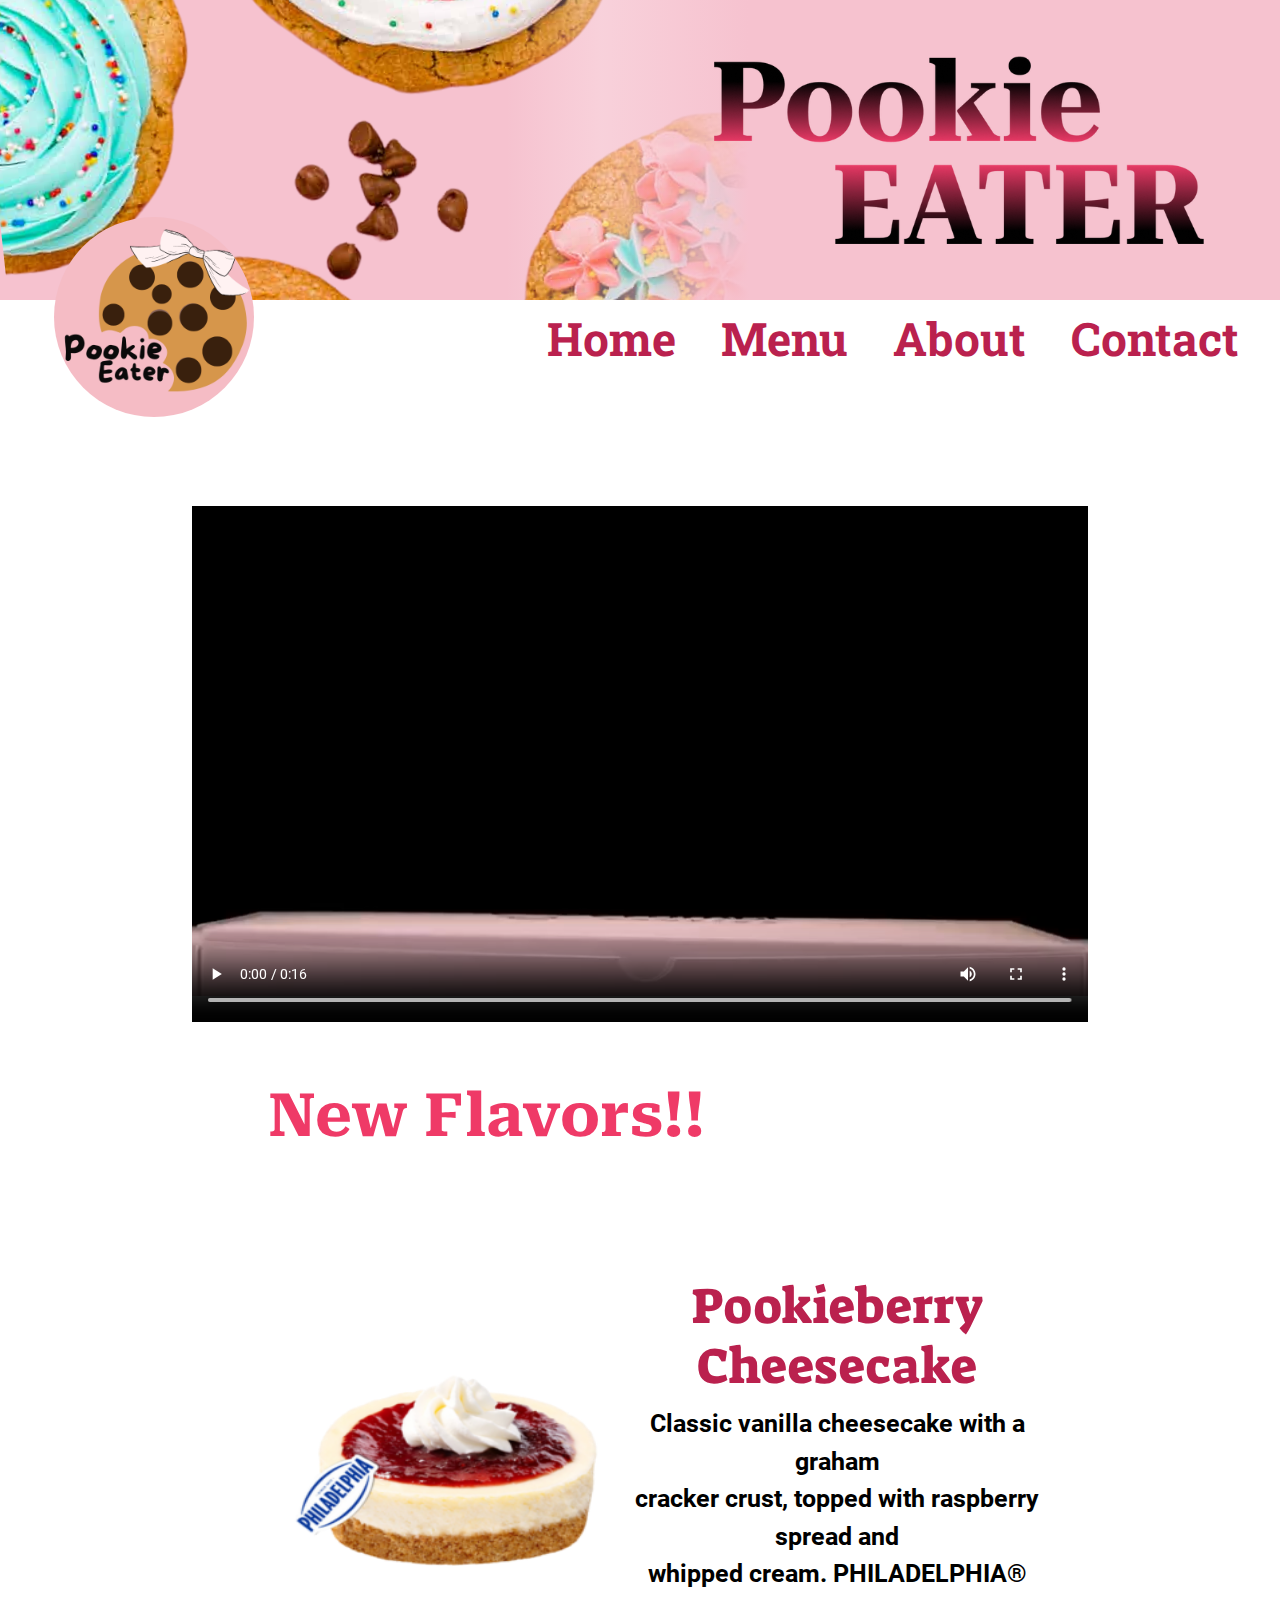
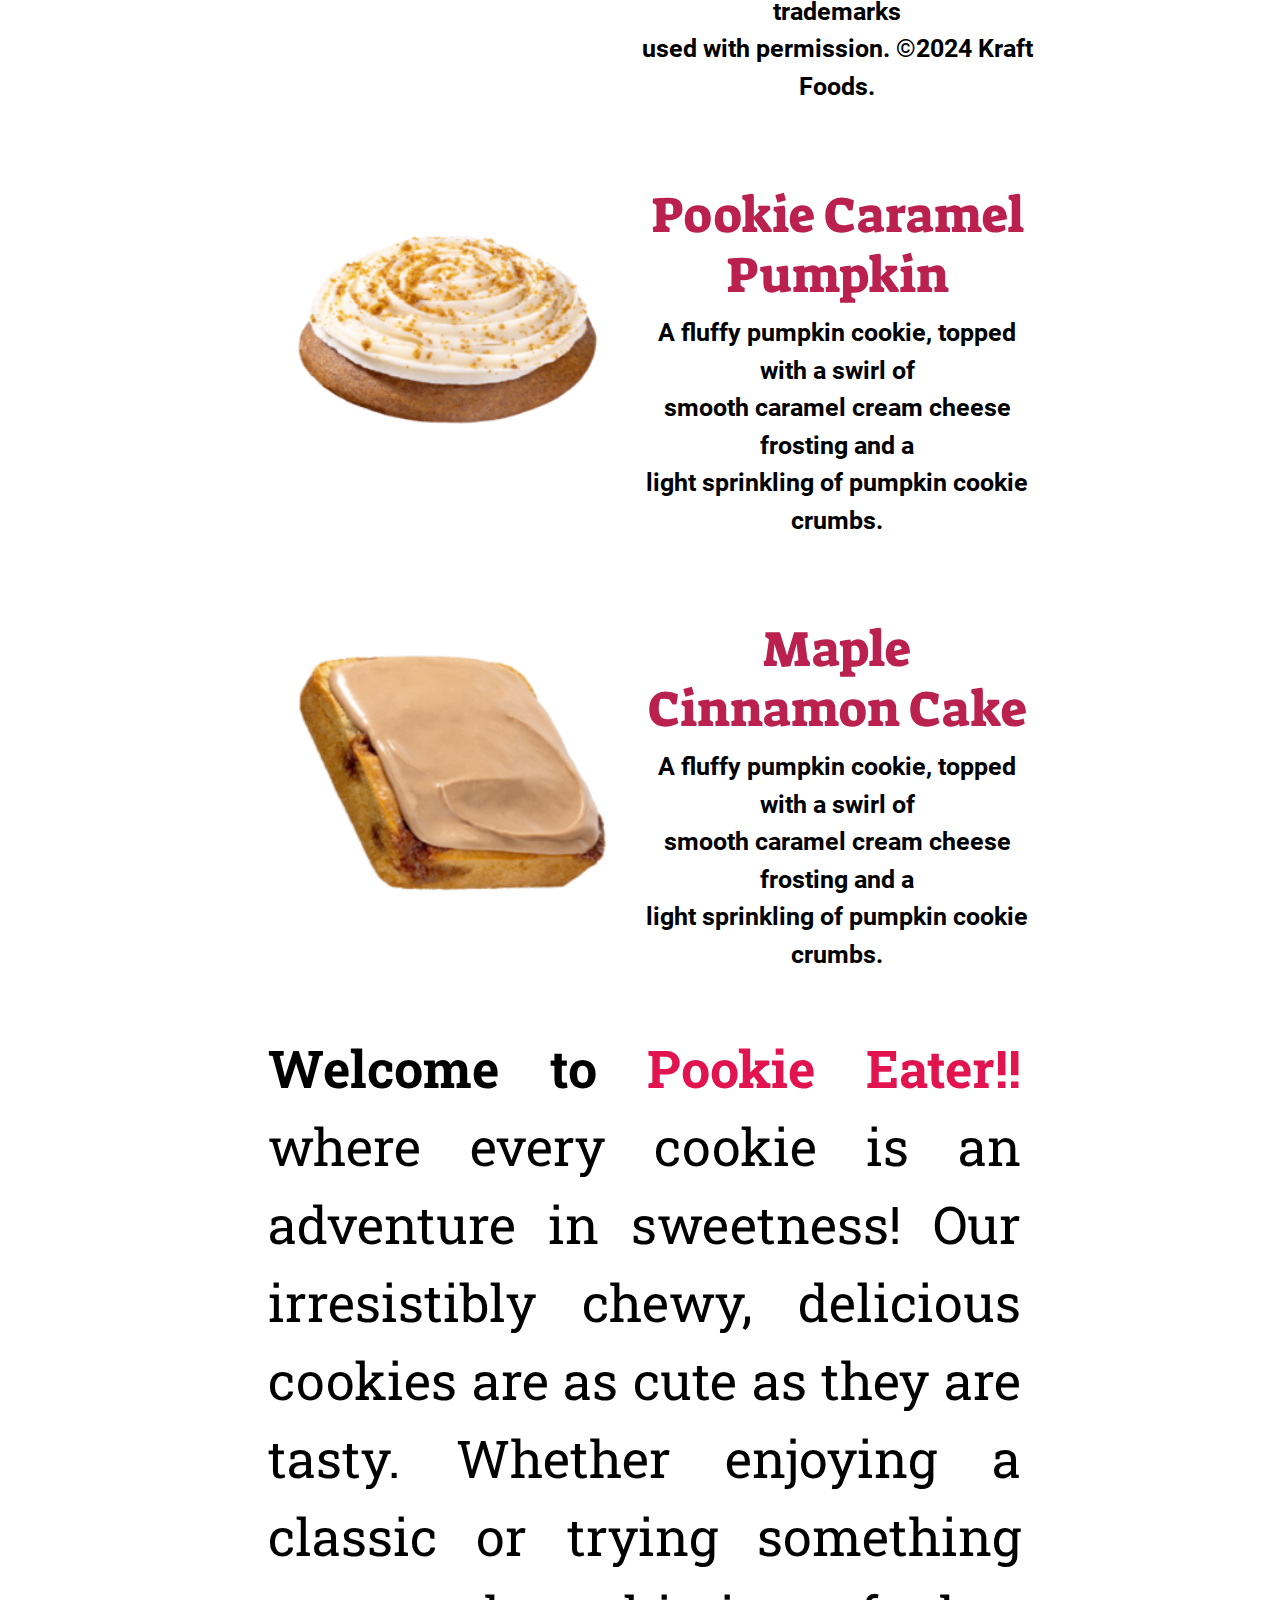
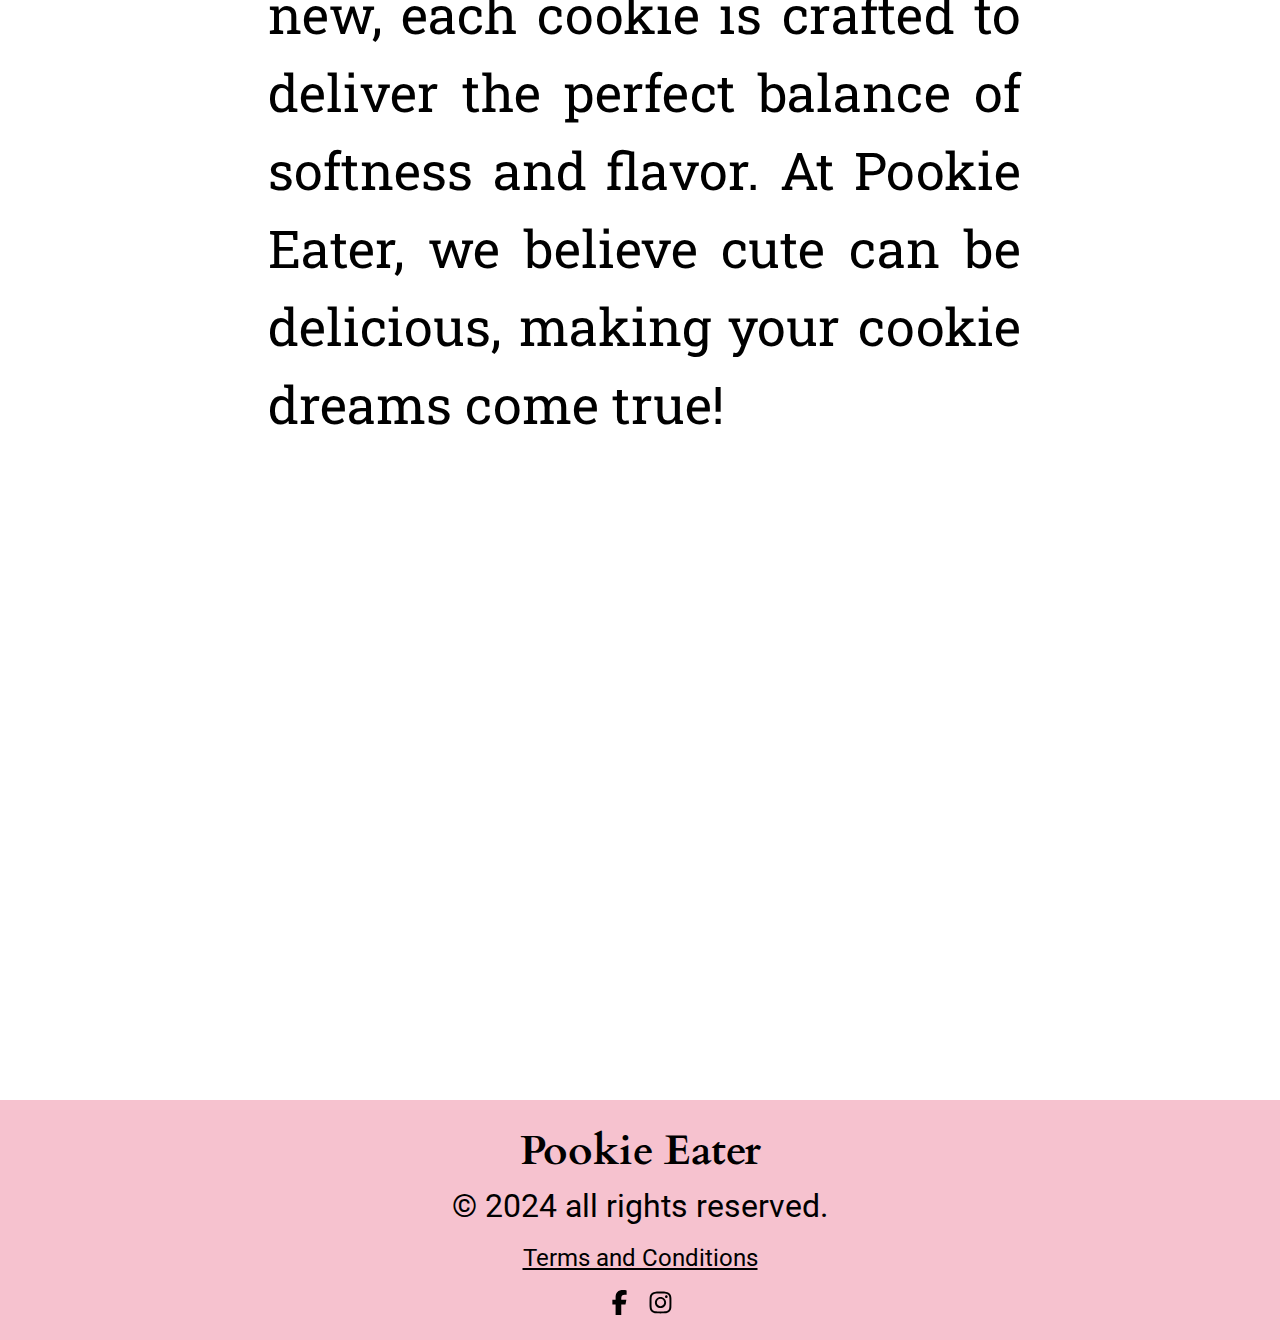
<file: index.html>
<head>

    <!-- TITLE FOR WEBPAGE --> 
    <title>Pookie Eater</title>
 
    <!-- FAVICON / LOGO -->
    <link rel="icon" type="image/x-icon" href="images/logo.jpg">

    <!-- BOOTSTRAP imported from Bootstrap -->
    <link href="css/bootstrap.min.css" rel="stylesheet">
    <script src="scripts/bootstrap.bundle.min.js"></script>
    <meta charset="UTF-8">
    <meta name="viewport" content="width=device-width, initial-scale=1.0">
    <!-- END BOOTSTRAP IMPORT -->
    
    <!-- CSS -->
    <link href="css/fonts.css" rel="stylesheet"></link>
    <link href="css/main.css" rel="stylesheet"></link>
    <link href="css/index.css" rel="stylesheet"></link>

    <!-- SCRIPTS -->
    <script src="scripts/main.js"></script>
    
</head>


<body>
    <!-- HEADER START -->
     
    <header>
        <div class="background-pink">
            <img src="images/logo.png" class="logo-header"></img>
            <img src="images/logo-name.png" class="headerImage"></img>
        </div>
        <div class="navBurger">
            <img src="images/2.svg" class="hamburgerIcon"></img>
            <ul class="navBurgerLinks" id="navBurgerLinks">
                <img src="images/1.svg" class="hamburgerXIcon"></img>
                <li class="navBurgerItem"><a href="pages/order.html" style="text-decoration: none; color: #BA214E;">Order</a></li>
                <li ><a href="#" style="text-decoration: none; color: #BA214E;">Home</a></li>
                <li><a href="pages/menu.html" style="text-decoration: none; color: #BA214E;">Menu</a></li>
                <li><a href="pages/about.html" style="text-decoration: none; color: #BA214E;">About</a></li>
                <li><a href="pages/about.html#contactUs" style="text-decoration: none; color: #BA214E;">Contact</a></li>
            </ul>
        </div>
        <div class="rightLinks">
            <ul class="navLinks">
                <li><a href="#" style="text-decoration: none; color: #BA214E;">Home</a></li>
                <li><a href="pages/menu.html" style="text-decoration: none; color: #BA214E;">Menu</a></li>
                <li><a href="pages/about.html" style="text-decoration: none; color: #BA214E;">About</a></li>
                <li><a href="pages/about.html#contactUs" style="text-decoration: none; color: #BA214E;">Contact</a></li>
            </ul>
        </div>
    </header>
    <!-- HEADER END -->

     <div class="main-body">
        <video width="896" height="542" controls class="main-video">
            <source src="videos/index.mp4" type="video/mp4">
          Access the video via this link: <a href="../videos/index.mp4">Click me</a>
          </video>
     </div>
    <div class="main-content row">
        <div class="col-12"><h1 style="font-family: RobotoSerif-Bold; font-size: 60px; color: #EF3A67;">New Flavors!!</h1></div>
        <div class="cookieImage col-4 text-center" ><img src="images/2.png"  style="height: 350px; width: 350px;"></img></div>
        <div class="cookieDesc col-5"><h2 class="cookieDesc" style="margin-top: 65px;">Pookieberry Cheesecake</h2><p>Classic vanilla cheesecake with a graham <br/>cracker crust, topped with raspberry spread and <br/>whipped cream. PHILADELPHIA® trademarks <br/>used with permission. ©2024 Kraft Foods.</p></div>
        <div class="cookieImage col-4 text-center" ><img src="images/1.png" style="height: 350px; width: 350px;"></img></div>
        <div class="cookieDesc col-5"><h2 class="cookieDesc" style="margin-top: 65px;">Pookie Caramel Pumpkin</h2><p>A fluffy pumpkin cookie, topped with a swirl of <br/>smooth caramel cream cheese frosting and a <br/>light sprinkling of pumpkin cookie crumbs.</p></div>
        <div class="cookieImage col-4 text-center" ><img src="images/3.png"  style="height: 350px; width: 350px;"></img></div>
        <div class="cookieDesc col-5"><h2 class="cookieDesc" style="margin-top: 65px;">Maple Cinnamon Cake</h2><p>A fluffy pumpkin cookie, topped with a swirl of <br/>smooth caramel cream cheese frosting and a <br/>light sprinkling of pumpkin cookie crumbs.</p></div>
        <div class="indexDesc col-9"><p><span class="indexDescSpan">Welcome to <span class="indexDescSpan2">Pookie Eater!!</span></span> where every cookie is an adventure in sweetness! Our irresistibly chewy, delicious cookies are as cute as they are tasty. Whether enjoying a classic or trying something new, each cookie is crafted to deliver the perfect balance of softness and flavor. At Pookie Eater, we believe cute can be delicious, making your cookie dreams come true!</p></div>
    </div>

     <!-- FOOTER START -->
     <footer>
        <div class="center-footer">
            <p style="text-align: center;"><span class="footer-h1" style="font-family: CardoBold; position: relative; font-size: 42px;">Pookie Eater</span><br/><span style="font-family: Roboto; position: relative; font-size: 32px;">© 2024 all rights reserved.</span><br/><span style="font-family: Roboto; position: relative; font-size: 24px; top: 10px;"><a href="../pages/tandc.html" style="color: black;">Terms and Conditions</a></span><br/><br/><a href="https://www.facebook.com/clarencelane.parungao?"><img src="images/facebook-f.svg" class="socLinks" style="height: 25px; width: 25px;"></img></a><a href="https://www.instagram.com/laneeey_cakes?"><img src="images/instagram.svg" style="height: 25px; width: 25px;" class="socLinks"></img></a></p>
            
     </footer>
     <!-- FOOTER END -->
</body>
</file>
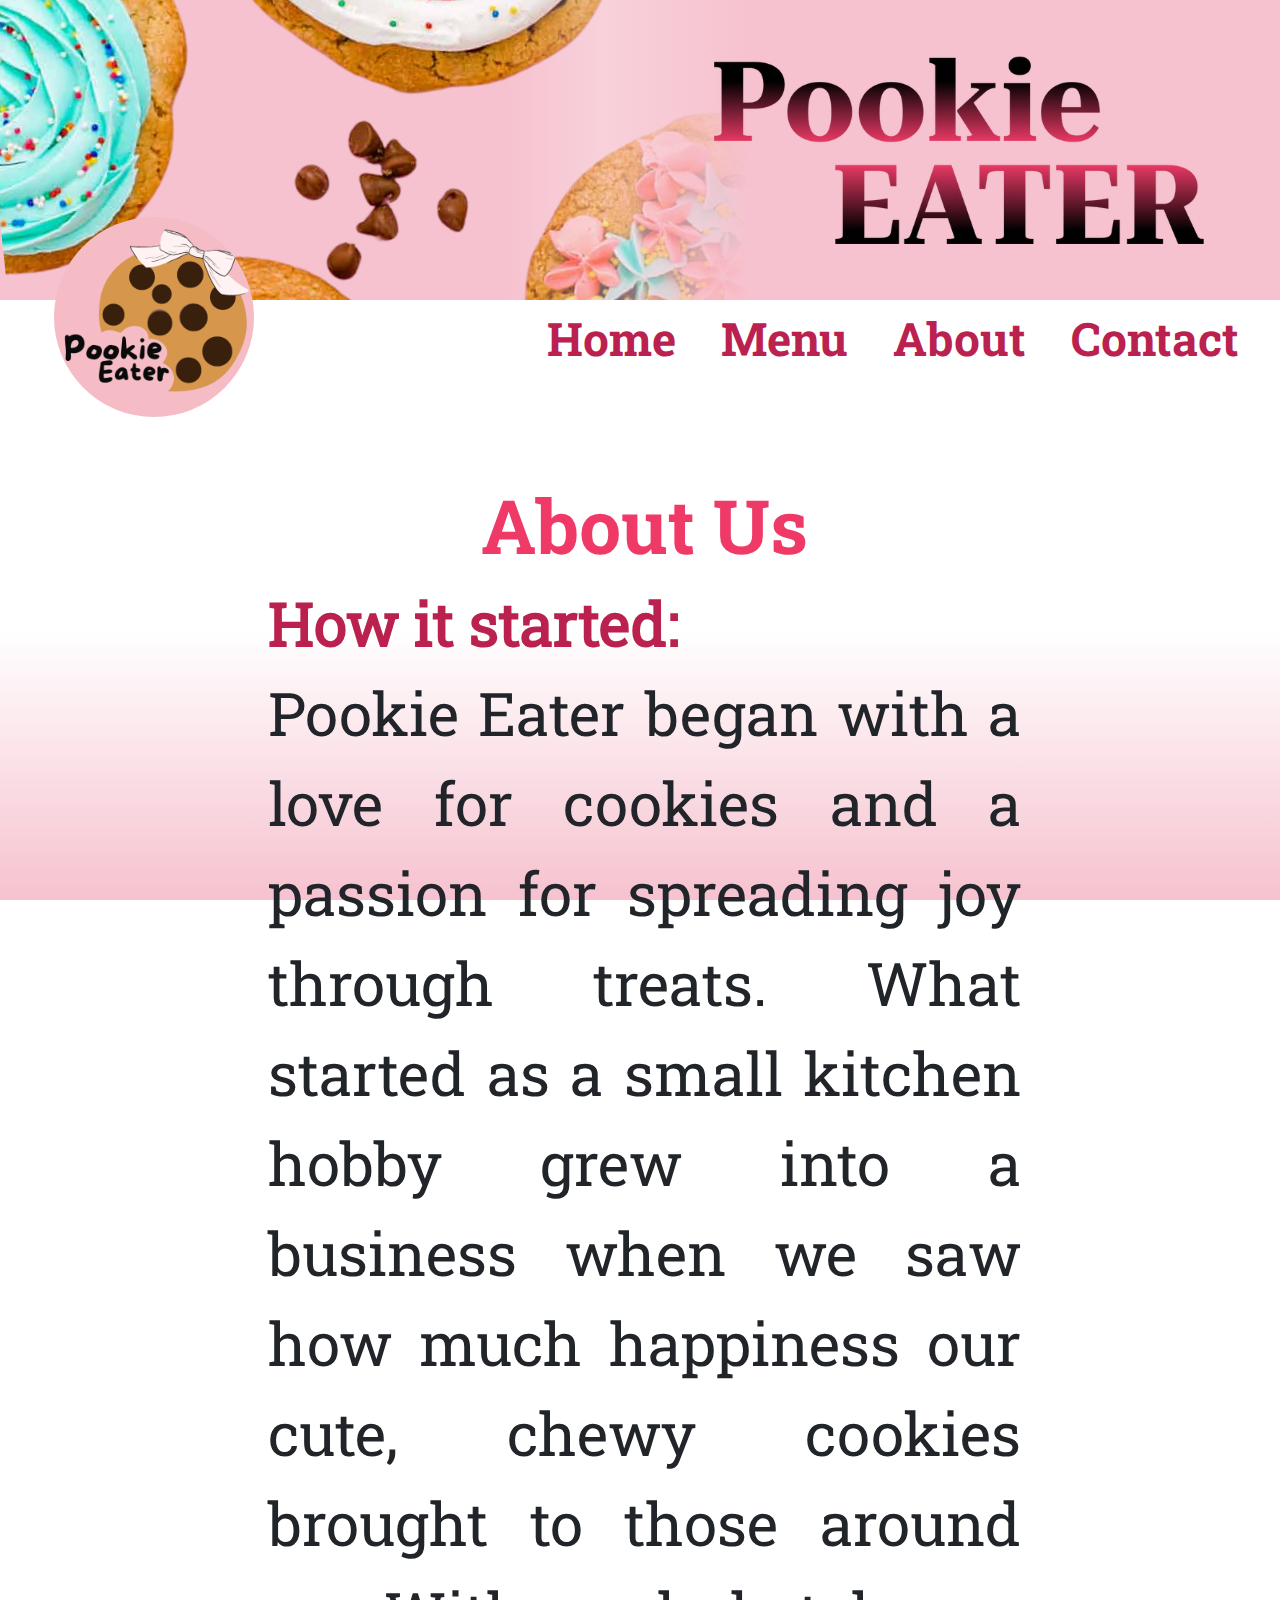
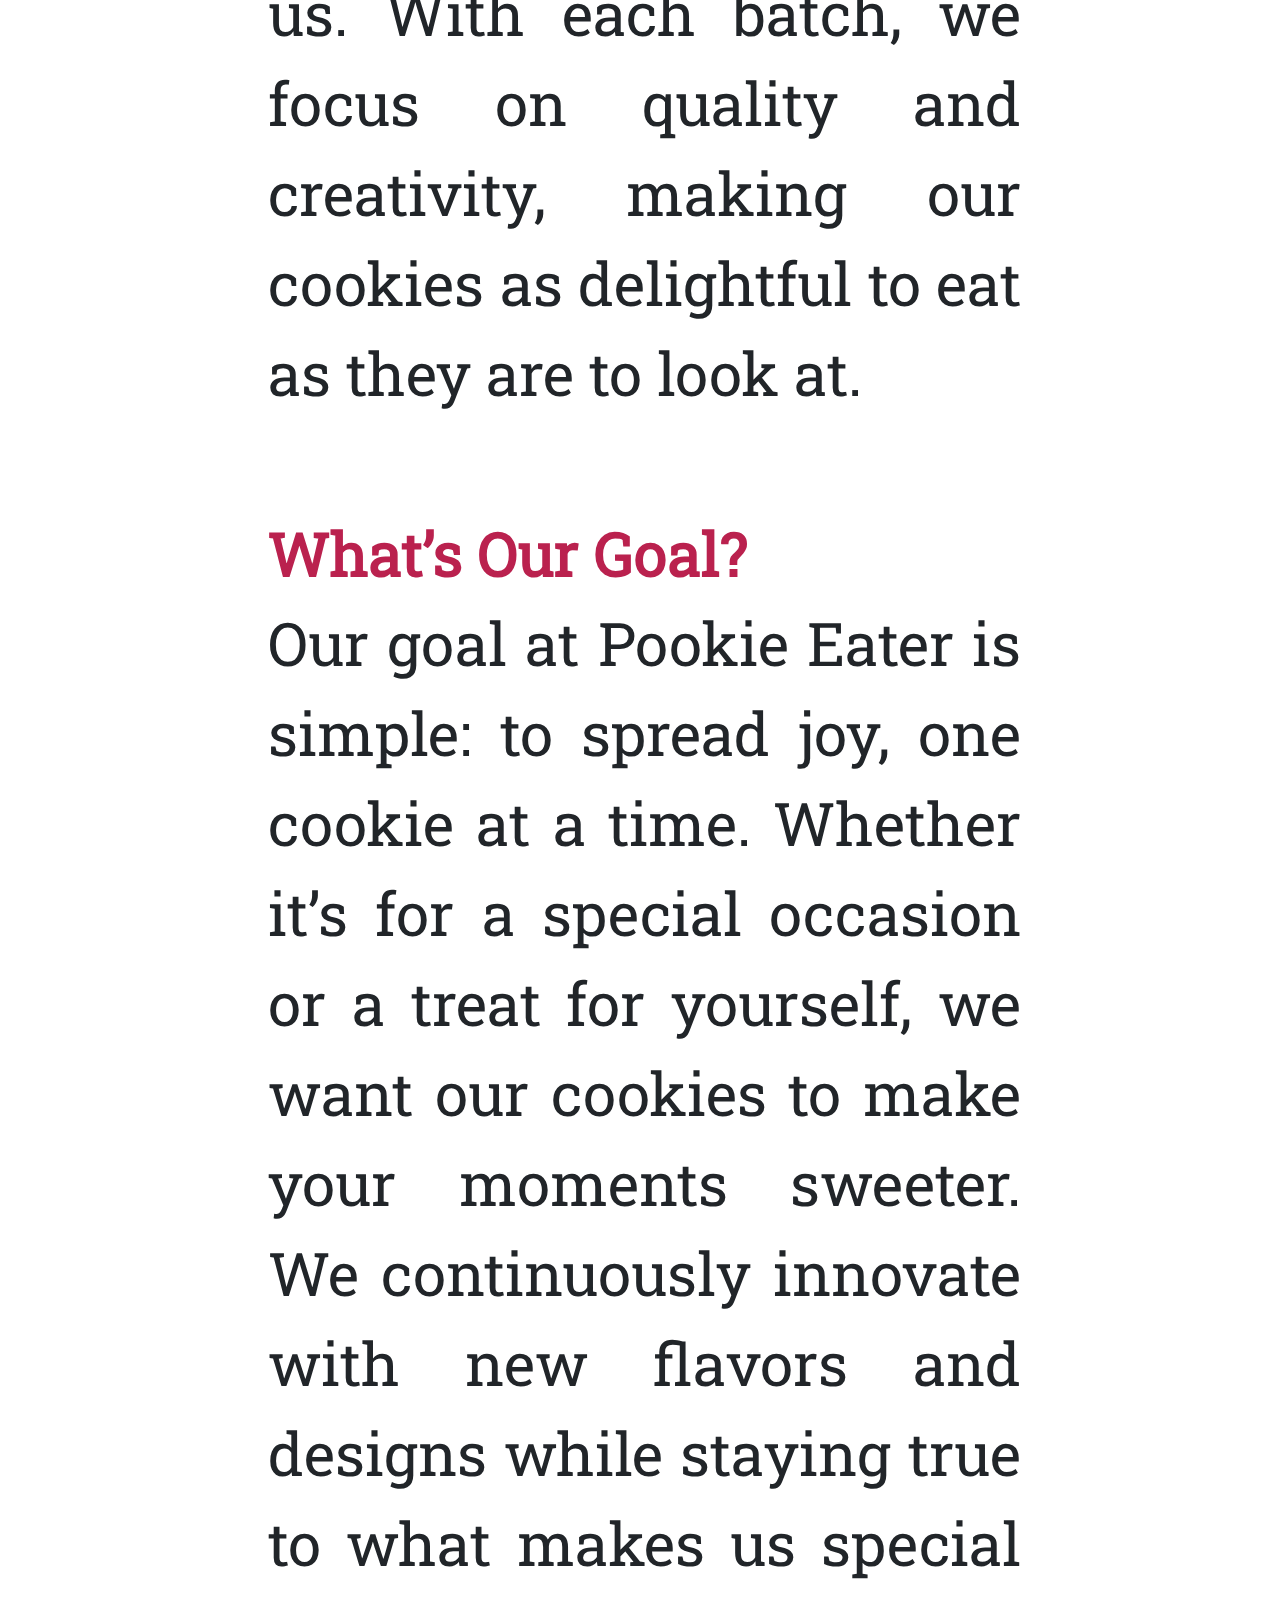
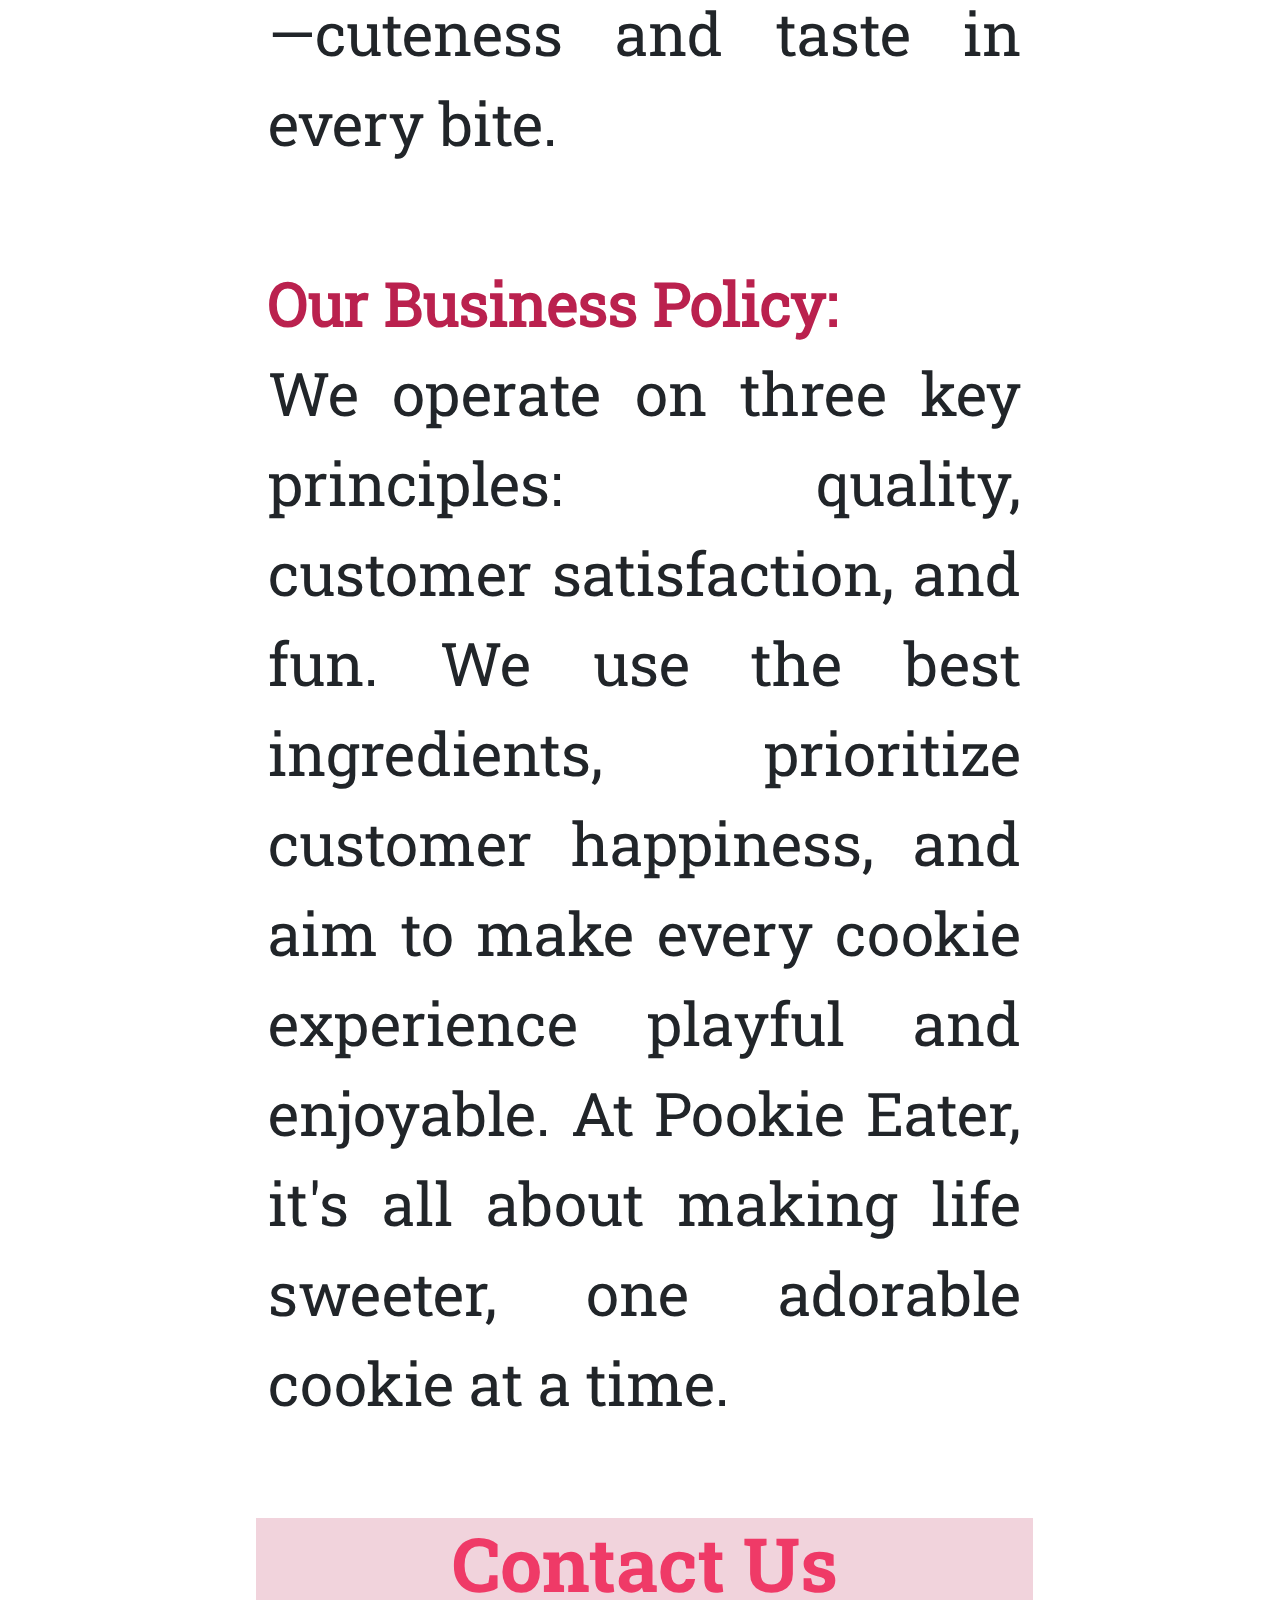
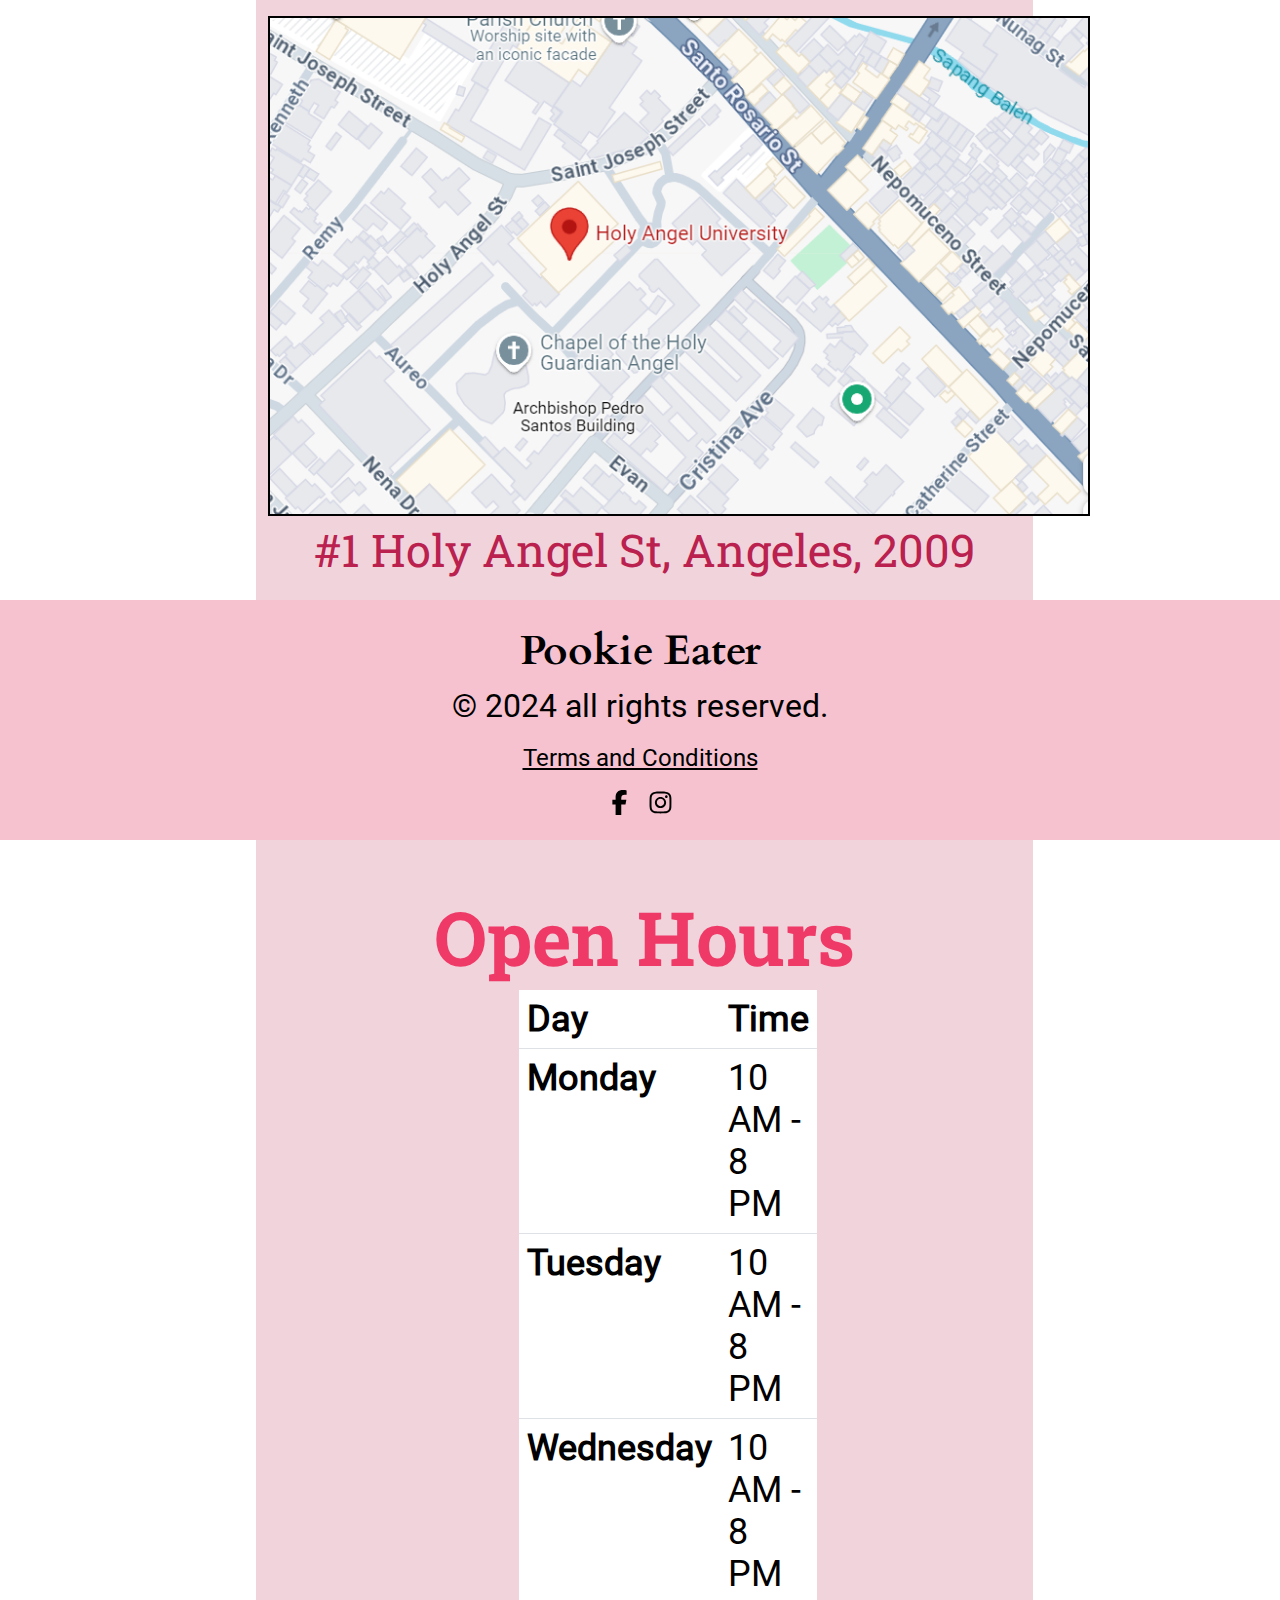
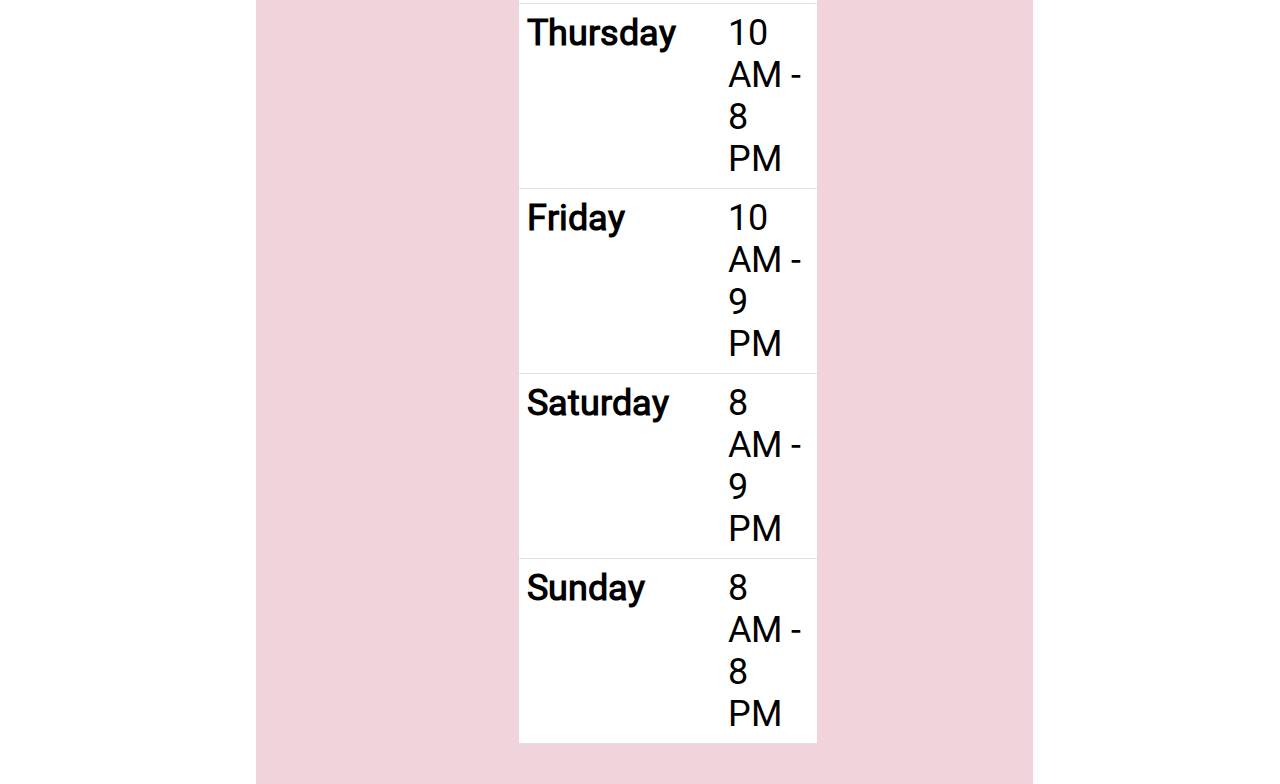
<file: pages/about.html>
<head>

    <!-- TITLE FOR WEBPAGE --> 
    <title>Pookie Eater</title>
 
    <!-- FAVICON / LOGO -->
    <link rel="icon" type="image/x-icon" href="../images/logo.jpg">

    <!-- BOOTSTRAP imported from Bootstrap -->
    <link href="../css/bootstrap.min.css" rel="stylesheet">
    <script src="../scripts/bootstrap.bundle.min.js"></script>
    <meta charset="UTF-8">
    <meta name="viewport" content="width=device-width, initial-scale=1.0">
    <!-- END BOOTSTRAP IMPORT -->
    
    <!-- CSS -->
    <link href="../css/fonts.css" rel="stylesheet"></link>
    <link href="../css/main.css" rel="stylesheet"></link>
    <link href="../css/about.css" rel="stylesheet"></link>
    
    <!-- SCRIPTS -->
    <script src="../scripts/main.js"></script>
</head>


<body>
    <!-- HEADER START -->
     
    <header>
        <div class="background-pink">
            <img src="../images/logo.png" class="logo-header"></img>
            <img src="../images/logo-name.png" class="headerImage"></img>
        </div>
        <div class="navBurger">
            <img src="../images/2.svg" class="hamburgerIcon"></img>
            <ul class="navBurgerLinks" id="navBurgerLinks">
                <img src="../images/1.svg" class="hamburgerXIcon"></img>
                <li class="navBurgerItem"><a href="../pages/order.html" style="text-decoration: none; color: #BA214E;">Order</a></li>
                <li ><a href="../index.html" style="text-decoration: none; color: #BA214E;">Home</a></li>
                <li><a href="../pages/menu.html" style="text-decoration: none; color: #BA214E;">Menu</a></li>
                <li><a href="../pages/about.html" style="text-decoration: none; color: #BA214E;">About</a></li>
                <li><a href="../pages/about.html#contactUs" style="text-decoration: none; color: #BA214E;">Contact</a></li>
            </ul>
        </div>
        <div class="rightLinks">
            <ul class="navLinks">
                <li><a href="../index.html" style="text-decoration: none; color: #BA214E;">Home</a></li>
                <li><a href="../pages/menu.html" style="text-decoration: none; color: #BA214E;">Menu</a></li>
                <li><a href="#" style="text-decoration: none; color: #BA214E;">About</a></li>
                <li><a href="#contactUs" style="text-decoration: none; color: #BA214E;">Contact</a></li>
            </ul>
        </div>
    </header>
    <!-- HEADER END -->
    <div class="container">
        <div class="main-content row">
            <div class="col-md-9 text-center">
                <h1>About Us</h1>
            </div>
            <div class="col-md-9 contentBody"><span class="highlight">How it started: </span><br/> Pookie Eater began with a love for cookies and a passion for spreading joy through treats. What started as a small kitchen hobby grew into a business when we saw how much happiness our cute, chewy cookies brought to those around us. With each batch, we focus on quality and creativity, making our cookies as delightful to eat as they are to look at.</div>
            <div class="col-md-9 contentBody"><br/></div>
            <div class="col-md-9 contentBody"><span class="highlight">What’s Our Goal?</span><br/>Our goal at Pookie Eater is simple: to spread joy, one cookie at a time. Whether it’s for a special occasion or a treat for yourself, we want our cookies to make your moments sweeter. We continuously innovate with new flavors and designs while staying true to what makes us special—cuteness and taste in every bite.</div>
            <div class="col-md-9 contentBody"><br/></div>
            <div class="col-md-9 contentBody"><span class="highlight">Our Business Policy:</span><br/>We operate on three key principles: quality, customer satisfaction, and fun. We use the best ingredients, prioritize customer happiness, and aim to make every cookie experience playful and enjoyable. At Pookie Eater, it's all about making life sweeter, one adorable cookie at a time.<br/><br/></div>
            <div class="col-md-9 contactUs"><a id="contactUs"></a><h1>Contact Us</h1>
                <div class="col-md-12"><img src="../images/Map.png" class="hauMap"></img>
                   <div class="col-md-12"><p class="addressUs">#1 Holy Angel St, Angeles, 2009 Pampanga <br/><a href="mailto:PookieEater@gmail.com" class="mailTo">PookieEater@gmail.com</a><br/>Phone Numer: 1-430-000</p></div>
                   <div class="col-md-12"><h1><br/>Open Hours</h1></div>
                   <div class="openHours col-md-4">
                        <table class="table table-hover">
                            <thead>
                                <tr>
                                    <th scope="col">Day</th>
                                    <th scope="col">Time</th>
                                </tr>
                            </thead>
                            <tbody>
                                <tr>
                                    <th scope="row">Monday</th>
                                    <td>10 AM - 8 PM</td>
                                </tr>
                                <tr>
                                    <th scope="row">Tuesday</th>
                                    <td>10 AM - 8 PM</td>
                                </tr>
                                <tr>
                                    <th scope="row">Wednesday</th>
                                    <td>10 AM - 8 PM</td>
                                </tr>
                                <tr>
                                    <th scope="row">Thursday</th>
                                    <td>10 AM - 8 PM</td>
                                </tr>
                                <tr>
                                    <th scope="row">Friday</th>
                                    <td>10 AM - 9 PM</td>
                                </tr>
                                <tr>
                                    <th scope="row">Saturday</th>
                                    <td>8 AM - 9 PM</td>
                                </tr>
                                <tr>
                                    <th scope="row">Sunday</th>
                                    <td>8 AM - 8 PM</td>
                                </tr>
                            </tbody>
                        </table>
                        <br/>
                   </div>
                </div>
            </div>
        </div>
    </div>

     <!-- FOOTER START -->
     <footer>
        <div class="center-footer">
            <p style="text-align: center;"><span class="footer-h1" style="font-family: CardoBold; position: relative; font-size: 42px;">Pookie Eater</span><br/><span style="font-family: Roboto; position: relative; font-size: 32px;">© 2024 all rights reserved.</span><br/><span style="font-family: Roboto; position: relative; font-size: 24px; top: 10px;"><a href="../pages/tandc.html" style="color: black;">Terms and Conditions</a></span><br/><br/><a href="https://www.facebook.com/clarencelane.parungao?"><img src="../images/facebook-f.svg" class="socLinks" style="height: 25px; width: 25px;"></img></a><a href="https://www.instagram.com/laneeey_cakes?"><img src="../images/instagram.svg" style="height: 25px; width: 25px;" class="socLinks"></img></a></p>
            
     </footer>
     <!-- FOOTER END -->
</body>
</file>
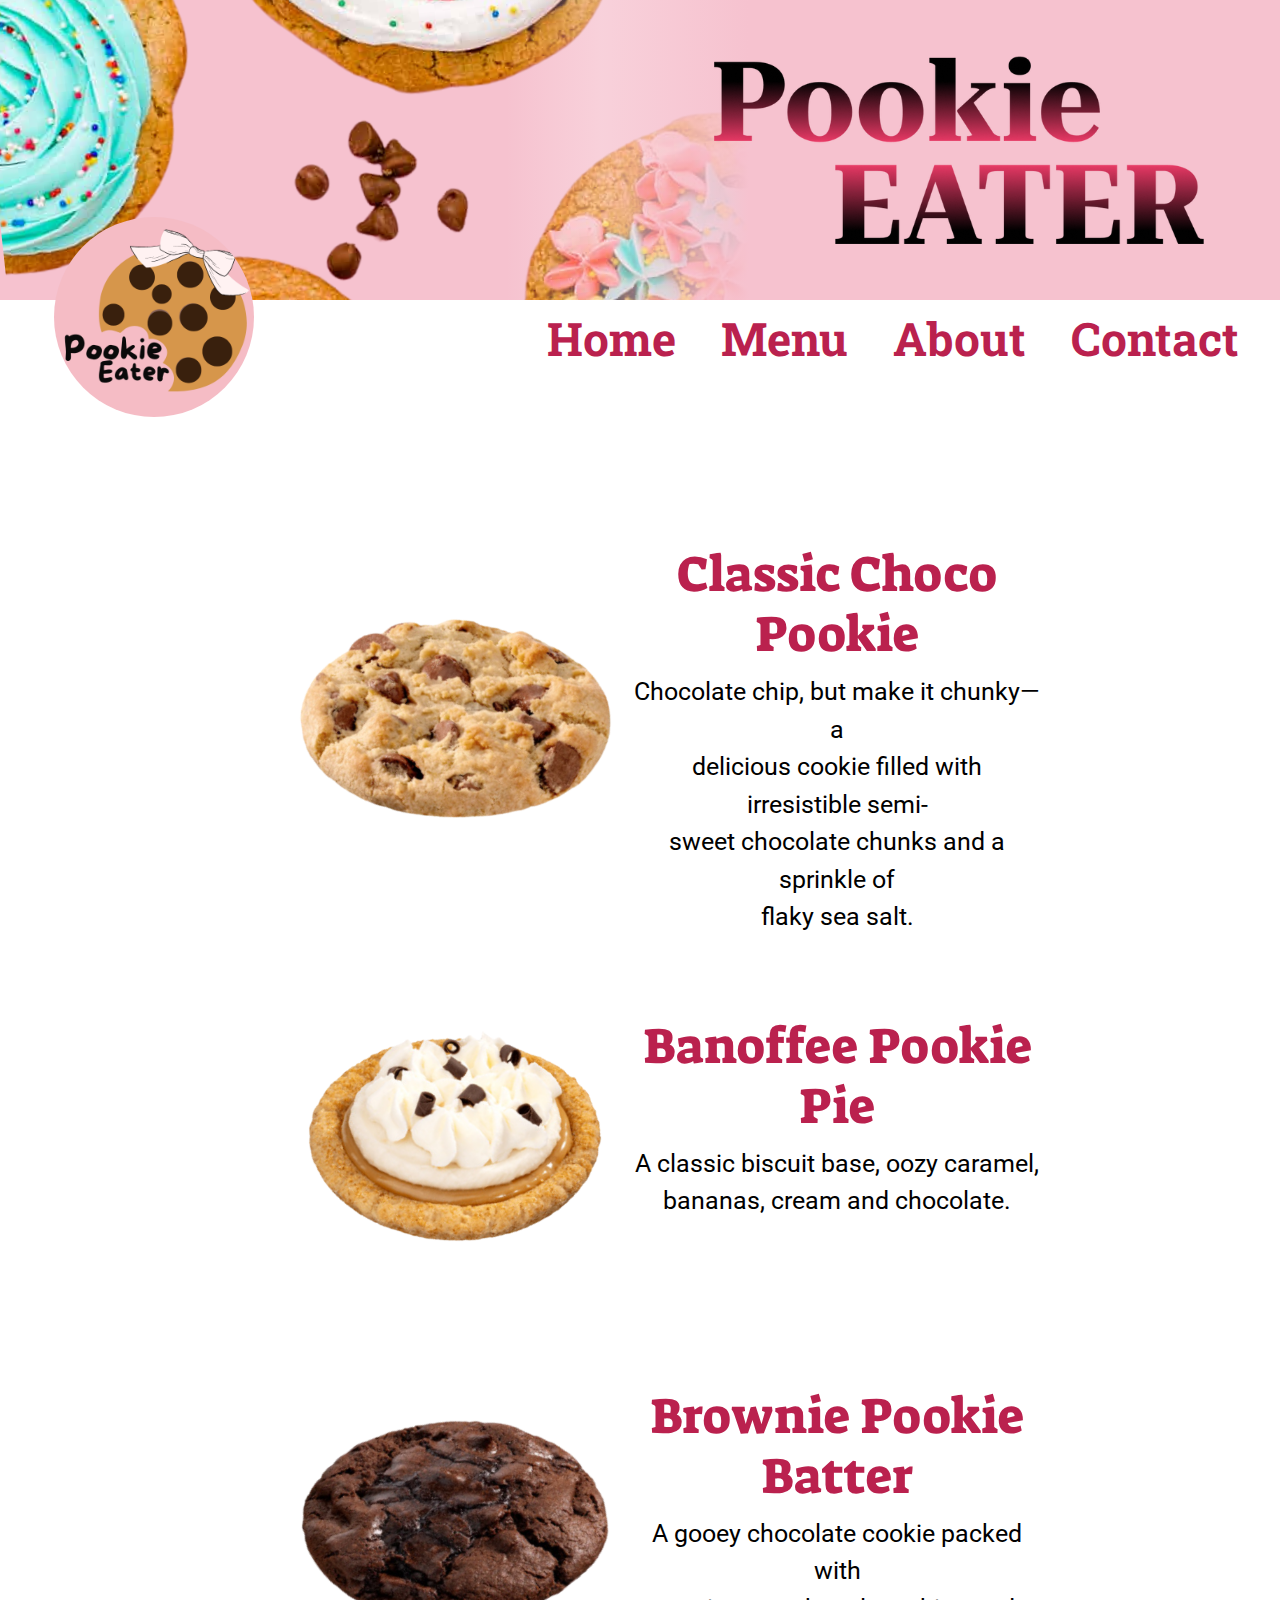
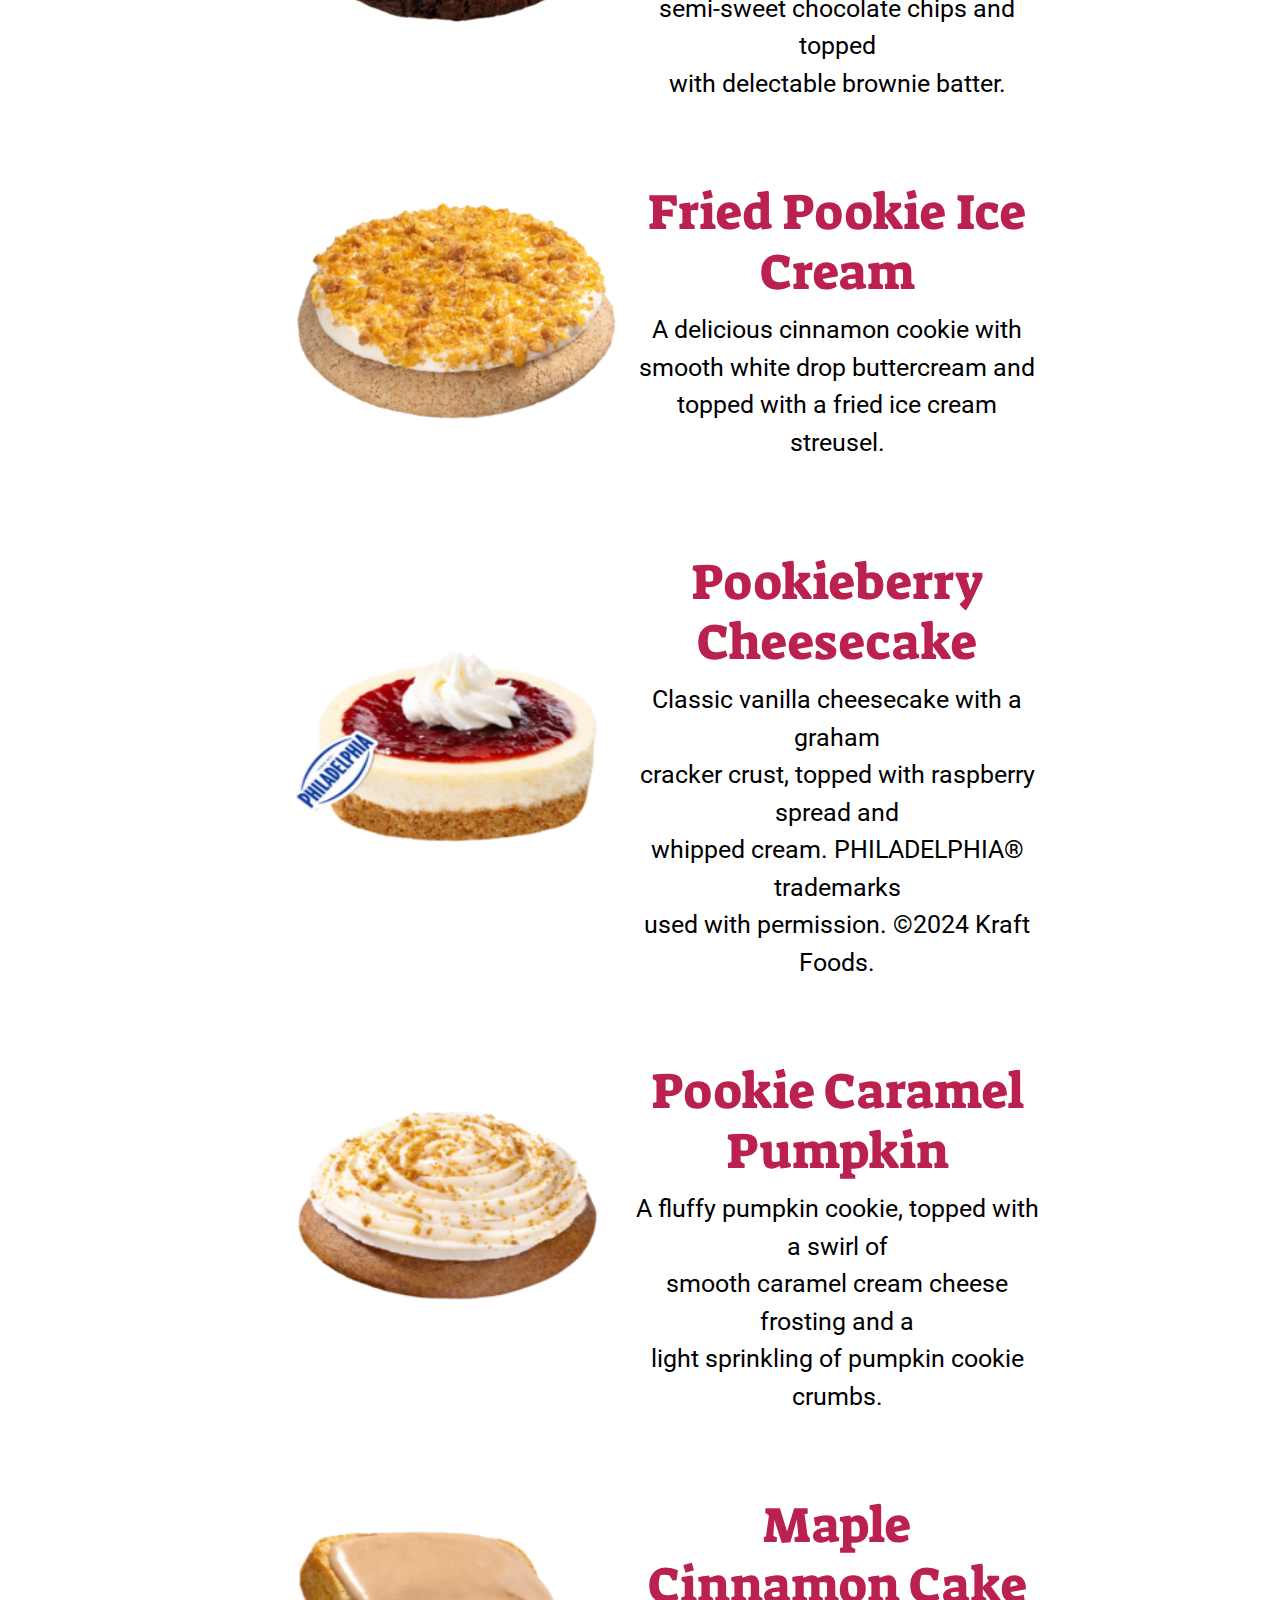
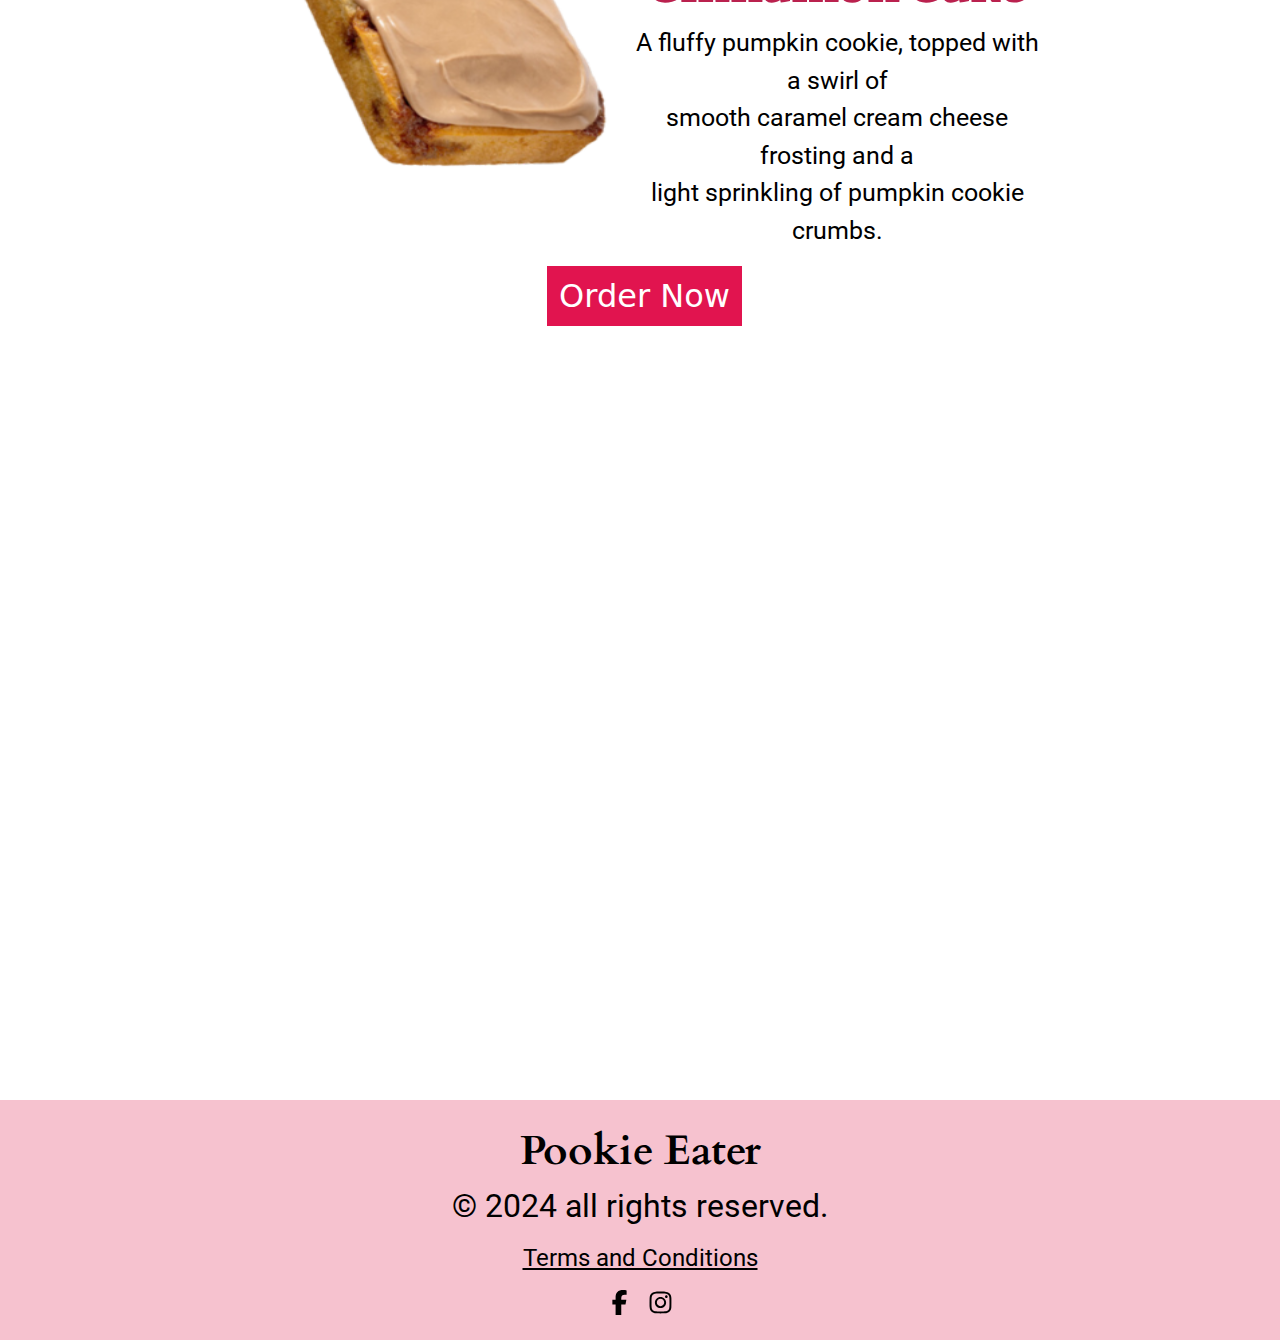
<file: pages/menu.html>
<head>

    <!-- TITLE FOR WEBPAGE --> 
    <title>Pookie Eater</title>
 
    <!-- FAVICON / LOGO -->
    <link rel="icon" type="image/x-icon" href="../images/logo.jpg">

    <!-- BOOTSTRAP imported from Bootstrap -->
    <link href="../css/bootstrap.min.css" rel="stylesheet">
    <script src="../scripts/bootstrap.bundle.min.js"></script>
    <meta charset="UTF-8">
    <meta name="viewport" content="width=device-width, initial-scale=1.0">
    <!-- END BOOTSTRAP IMPORT -->
    
    <!-- CSS -->
    <link href="../css/fonts.css" rel="stylesheet"></link>
    <link href="../css/main.css" rel="stylesheet"></link>
    <link href="../css/menu.css" rel="stylesheet"></link>
    
    <!-- SCRIPTS -->
    <script src="../scripts/main.js"></script>
</head>


<body>
    <!-- HEADER START -->
     
    <header>
        <div class="background-pink">
            <img src="../images/logo.png" class="logo-header"></img>
            <img src="../images/logo-name.png" class="headerImage"></img>
            
        </div>
        <div class="navBurger">
            <img src="../images/2.svg" class="hamburgerIcon"></img>
            <ul class="navBurgerLinks" id="navBurgerLinks">
                <img src="../images/1.svg" class="hamburgerXIcon"></img>
                <li class="navBurgerItem"><a href="../pages/order.html" style="text-decoration: none; color: #BA214E;">Order</a></li>
                <li ><a href="../index.html" style="text-decoration: none; color: #BA214E;">Home</a></li>
                <li><a href="../pages/menu.html" style="text-decoration: none; color: #BA214E;">Menu</a></li>
                <li><a href="../pages/about.html" style="text-decoration: none; color: #BA214E;">About</a></li>
                <li><a href="../pages/about.html#contactUs" style="text-decoration: none; color: #BA214E;">Contact</a></li>
            </ul>
        </div>
        <div class="rightLinks">
            <ul class="navLinks">
                <li><a href="../index.html" style="text-decoration: none; color: #BA214E;">Home</a></li>
                <li><a href="#" style="text-decoration: none; color: #BA214E;">Menu</a></li>
                <li><a href="../pages/about.html" style="text-decoration: none; color: #BA214E;">About</a></li>
                <li><a href="../pages/about.html#contactUs" style="text-decoration: none; color: #BA214E;">Contact</a></li>
            </ul>
        </div>
    </header>
    <!-- HEADER END -->
    <div class="main-content row">
        <div class="cookieImage col-sm-4 text-center" ><img src="../images/11.png"  style="height: 350px; width: 350px;"></img></div>
        <div class="cookieDesc col-sm-5"><h2 class="cookieDesc" style="margin-top: 65px;">Classic Choco Pookie</h2><p>Chocolate chip, but make it chunky—a <br/>delicious cookie filled with irresistible semi- <br/>sweet chocolate chunks and a sprinkle of <br/>flaky sea salt.</p></div>
        <div class="cookieImage col-sm-4 text-center" ><img src="../images/21.png"  style="height: 350px; width: 350px;"></img></div>
        <div class="cookieDesc col-sm-5"><h2 class="cookieDesc" style="margin-top: 65px;">Banoffee Pookie Pie</h2><p>A classic biscuit base, oozy caramel, <br/>bananas, cream and chocolate.</p></div>
        <div class="cookieImage col-sm-4 text-center" ><img src="../images/31.png"  style="height: 350px; width: 350px;"></img></div>
        <div class="cookieDesc col-sm-5"><h2 class="cookieDesc" style="margin-top: 65px;">Brownie Pookie Batter</h2><p>A gooey chocolate cookie packed with <br/>semi-sweet chocolate chips and topped <br/>with delectable brownie batter.</p></div>
        <!-- <div class="cookieImage '
        My cat typed this: ]]]]]]]]]]]]]]]]]]]]]]]]]]]]]]]]]]]]]]]]]]]]]]]]]]]]]]]]]]]]]]]]]]]]]]]]]]]]]]]]]]]]]]]6+i996+
        /7\//7///////////////////////////////////////////////////////////////////////////////////////////////////////////////////////////////////////////////////////////////////////////////////////////////////////////////////////////////////////////////////////////////////////////////////////////////////////////////////////////////////////////////////////////////////////////////////////////////////////////////////////////////////////////////////////////////////////////////////////////////////////////////////////////////////////////////////////////////////////////////////////////////////////////////////////////////////////////////////////////////////////////////////////////////////////////////////////////////////////////////////////////////////////////////////////////////////////////////////////////////////////////////////////////////////////////////////////////////////////////////////////////////////////////////////////////////////////////////////////////////////////////////////////////////////////////////////////////////////////////////////////////////////////////////////////////////////////////////////////////////////////////////////////////////////////////////////////////////////////////////////////////////////////////////////////////////////////////////////////////////////////////////////////////////////////////////////////////////////////////////////////////////////////////////////////////////////////////////////////////////////////////////////////////////////////////////////////////////////////////////////////////////////////////////////////////////////////////////////////////////////////////////////////////////////////////////////////////////////////////////////////////////////////////////////////////////////////////////////////////////////////////////////////////////////////////////////////////////////////////////////////////////////////////////////////////////////////////////////////////////////////////////////////////m/' text-center" ><img src="../images/41.png"  style="height: 350px; width: 350px;"></img></div> -->
        <div class="cookieImage col-sm-4 text-center" ><img src="../images/41.png"  style="height: 350px; width: 350px;"></img></div>
        <div class="cookieDesc col-sm-5"><h2 class="cookieDesc" style="margin-top: 65px;">Fried Pookie Ice Cream</h2><p>A delicious cinnamon cookie with <br/>smooth white drop buttercream and <br/>topped with a fried ice cream streusel.</p></div>
        <div class="cookieImage col-sm-4 text-center" ><img src="../images/2.png"  style="height: 350px; width: 350px;"></img></div>
        <div class="cookieDesc col-sm-5"><h2 class="cookieDesc" style="margin-top: 65px;">Pookieberry Cheesecake</h2><p>Classic vanilla cheesecake with a graham <br/>cracker crust, topped with raspberry spread and <br/>whipped cream. PHILADELPHIA® trademarks <br/>used with permission. ©2024 Kraft Foods.</p></div>
        <div class="cookieImage col-sm-4 text-center" ><img src="../images/1.png" style="height: 350px; width: 350px;"></img></div>
        <div class="cookieDesc col-sm-5"><h2 class="cookieDesc" style="margin-top: 65px;">Pookie Caramel Pumpkin</h2><p>A fluffy pumpkin cookie, topped with a swirl of <br/>smooth caramel cream cheese frosting and a <br/>light sprinkling of pumpkin cookie crumbs.</p></div>
        <div class="cookieImage col-sm-4 text-center" ><img src="../images/3.png"  style="height: 350px; width: 350px;"></img></div>
        <div class="cookieDesc col-sm-5"><h2 class="cookieDesc" style="margin-top: 65px;">Maple Cinnamon Cake</h2><p>A fluffy pumpkin cookie, topped with a swirl of <br/>smooth caramel cream cheese frosting and a <br/>light sprinkling of pumpkin cookie crumbs.</p></div>
        <div class="col-9 text-center"><a class="buttonOrderNow btn btn-primary" href="../pages/order.html">Order Now</a></div>
        
    </div>

     <!-- FOOTER START -->
     <footer>
        <div class="center-footer">
            <p style="text-align: center;"><span class="footer-h1" style="font-family: CardoBold; position: relative; font-size: 42px;">Pookie Eater</span><br/><span style="font-family: Roboto; position: relative; font-size: 32px;">© 2024 all rights reserved.</span><br/><span style="font-family: Roboto; position: relative; font-size: 24px; top: 10px;"><a href="../pages/tandc.html" style="color: black;">Terms and Conditions</a></span><br/><br/><a href="https://www.facebook.com/clarencelane.parungao?"><img src="../images/facebook-f.svg" class="socLinks" style="height: 25px; width: 25px;"></img></a><a href="https://www.instagram.com/laneeey_cakes?"><img src="../images/instagram.svg" style="height: 25px; width: 25px;" class="socLinks"></img></a></p>
            
     </footer>
     <!-- FOOTER END -->
</body>
</file>
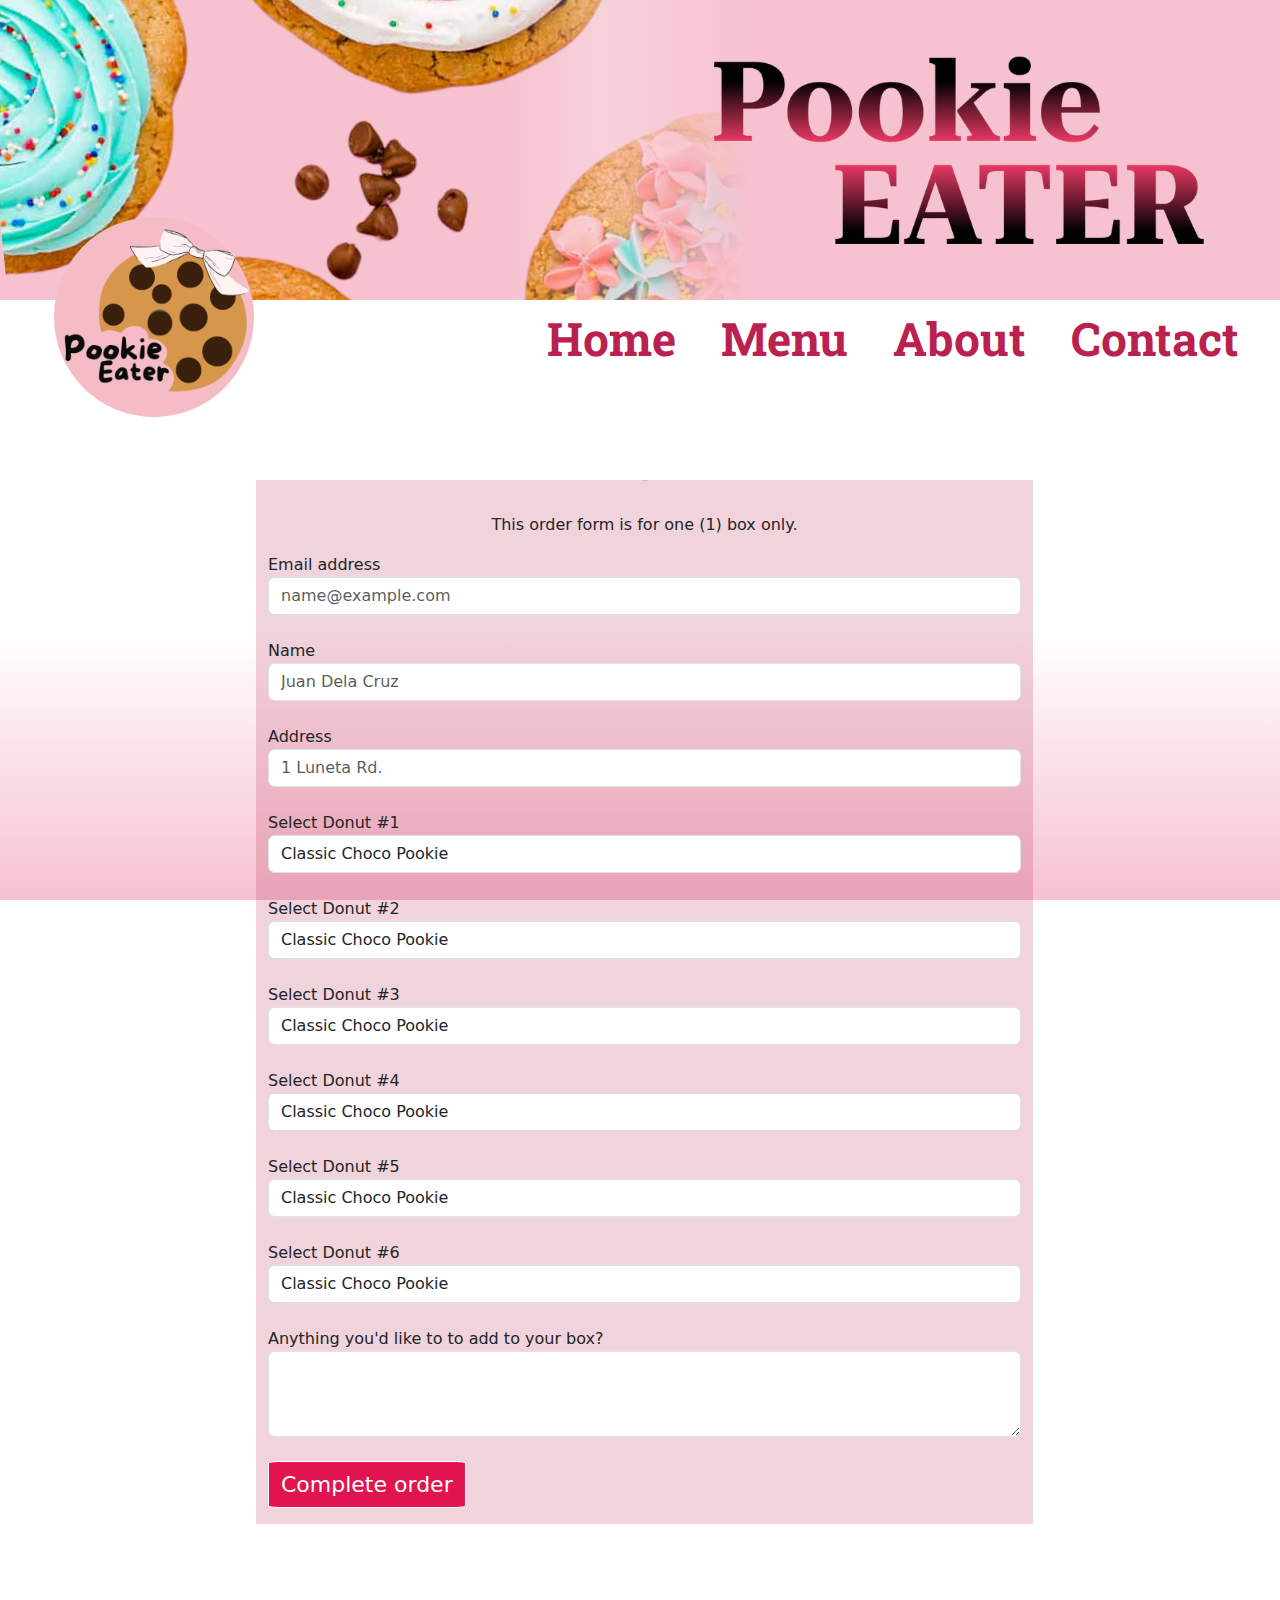
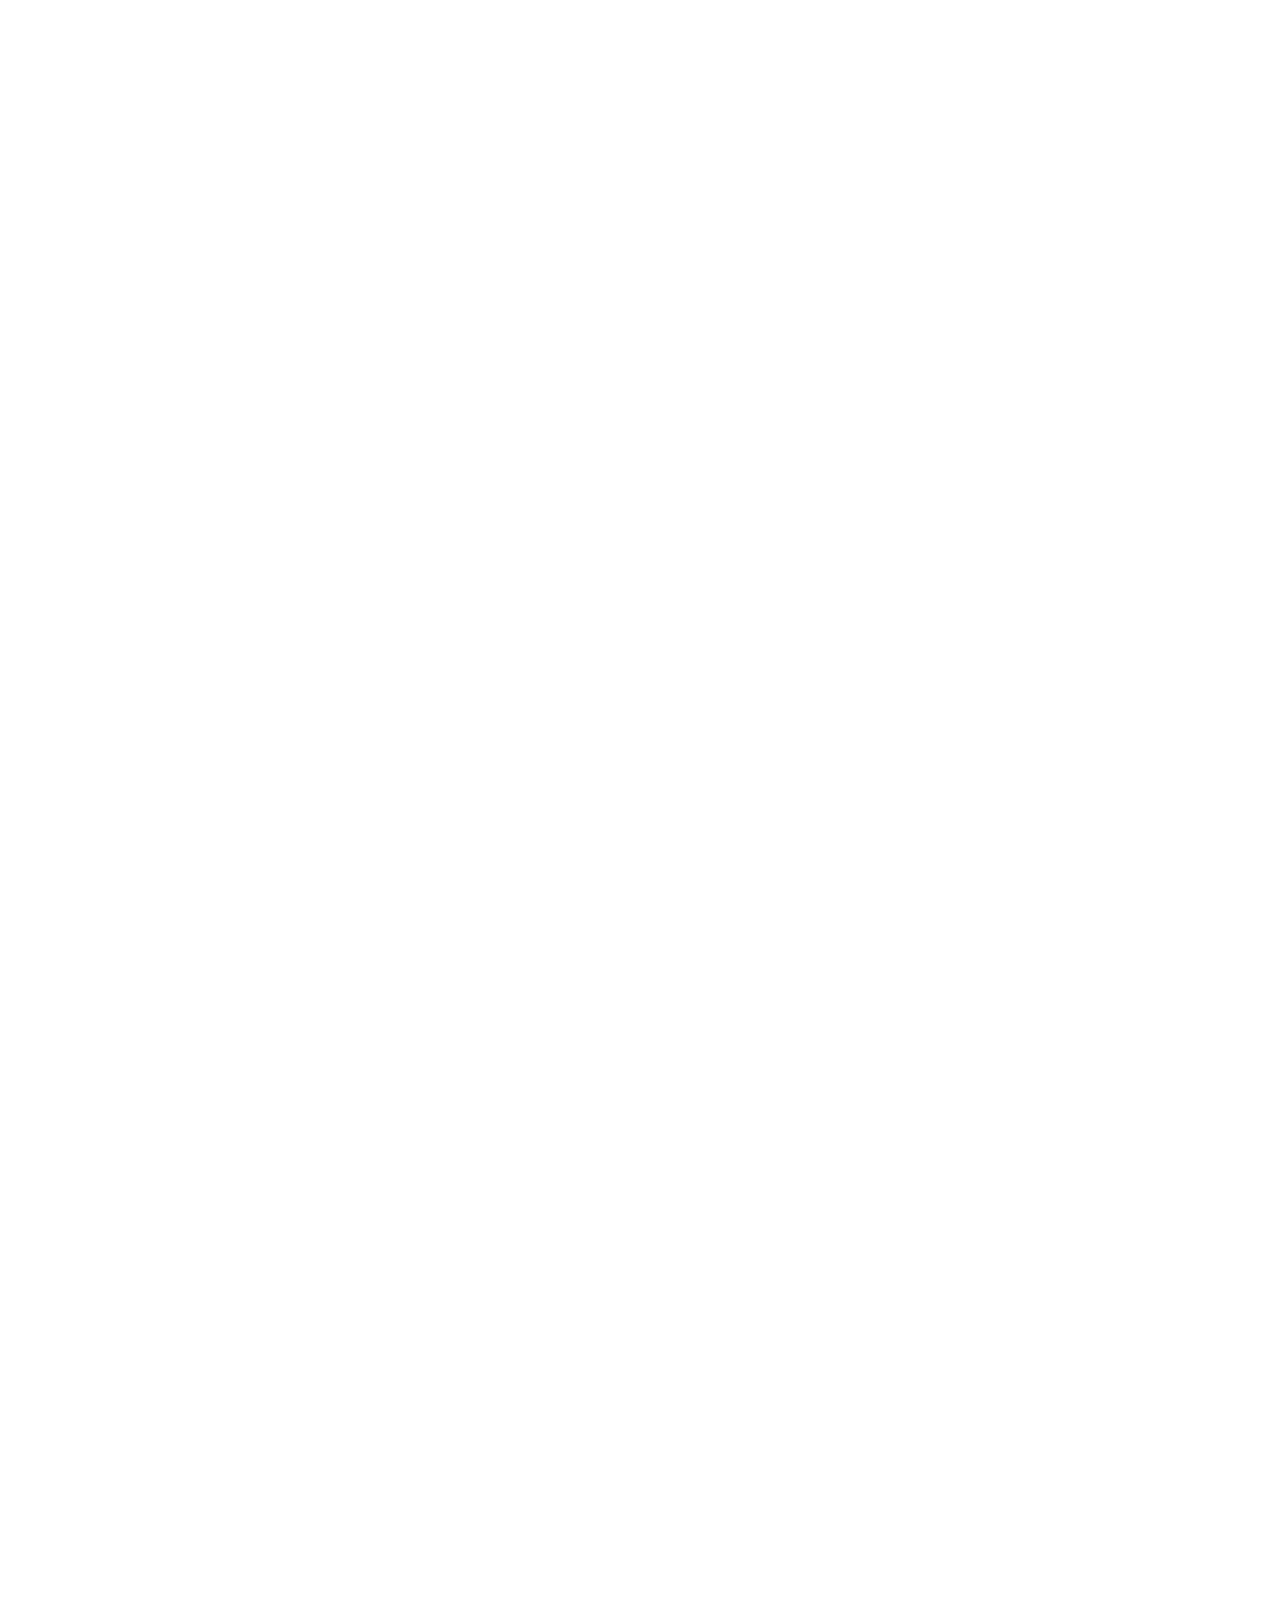
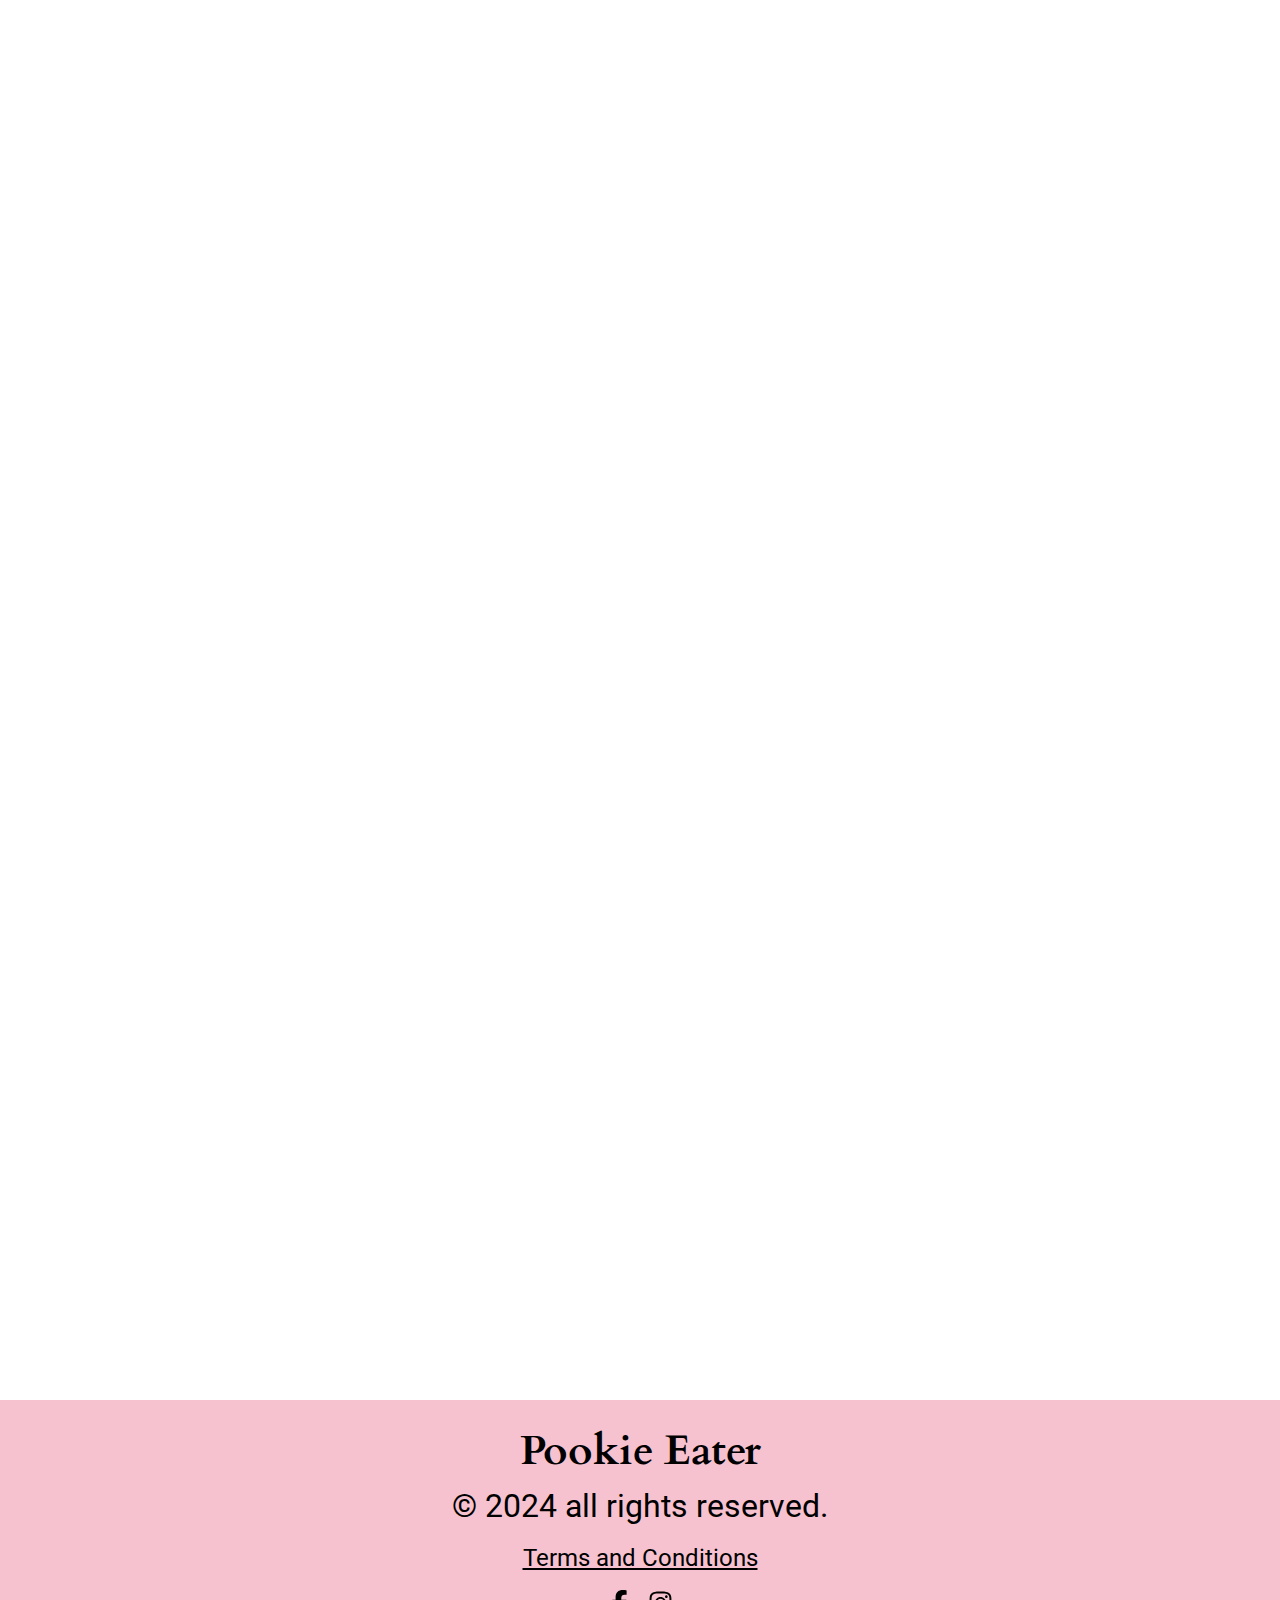
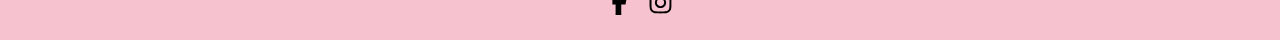
<file: pages/order.html>
<head>

    <!-- TITLE FOR WEBPAGE --> 
    <title>Pookie Eater</title>
 
    <!-- FAVICON / LOGO -->
    <link rel="icon" type="image/x-icon" href="../images/logo.jpg">

    <!-- BOOTSTRAP imported from Bootstrap -->
    <link href="../css/bootstrap.min.css" rel="stylesheet">
    <script src="../scripts/bootstrap.bundle.min.js"></script>
    <meta charset="UTF-8">
    <meta name="viewport" content="width=device-width, initial-scale=1.0">
    <!-- END BOOTSTRAP IMPORT -->
    
    <!-- CSS -->
    <link href="../css/fonts.css" rel="stylesheet"></link>
    <link href="../css/main.css" rel="stylesheet"></link>
    <link href="../css/order.css" rel="stylesheet"></link>
    
    <!-- SCRIPTS -->
    <script src="../scripts/main.js"></script>
</head>


<body>
    <!-- HEADER START -->
     
    <header>
        <div class="background-pink">
            <img src="../images/logo.png" class="logo-header"></img>
            <img src="../images/logo-name.png" class="headerImage"></img>
        </div>
        <div class="navBurger">
          <img src="../images/2.svg" class="hamburgerIcon"></img>
          <ul class="navBurgerLinks" id="navBurgerLinks">
              <img src="../images/1.svg" class="hamburgerXIcon"></img>
              <li class="navBurgerItem"><a href="../pages/order.html" style="text-decoration: none; color: #BA214E;">Order</a></li>
              <li ><a href="../index.html" style="text-decoration: none; color: #BA214E;">Home</a></li>
              <li><a href="../pages/menu.html" style="text-decoration: none; color: #BA214E;">Menu</a></li>
              <li><a href="../pages/about.html" style="text-decoration: none; color: #BA214E;">About</a></li>
              <li><a href="../pages/about.html#contactUs" style="text-decoration: none; color: #BA214E;">Contact</a></li>
          </ul>
      </div>
        <div class="rightLinks">
            <ul class="navLinks">
                <li><a href="../index.html" style="text-decoration: none; color: #BA214E;">Home</a></li>
                <li><a href="../pages/menu.html" style="text-decoration: none; color: #BA214E;">Menu</a></li>
                <li><a href="../pages/about.html" style="text-decoration: none; color: #BA214E;">About</a></li>
                <li><a href="../pages/about.html#contactUs" style="text-decoration: none; color: #BA214E;">Contact</a></li>
            </ul>
        </div>
    </header>
    <!-- HEADER END -->
    <div class="container">
        <div class="main-content row">
            <div class="col-md-9 orderForm"><h1>Order Form</h1><br/><p>This order form is for one (1) box only.</p>
                <form>
                    <div class="form-group">
                        <label for="exampleFormControlInput1">Email address</label>
                        <input type="email" class="form-control" id="exampleFormControlInput1" placeholder="name@example.com">
                      </div>
                      <div><br/></div>
                      <div class="form-group">
                        <label for="exampleFormControlInput10">Name</label>
                        <input type="text" class="form-control" id="exampleFormControlInput1" placeholder="Juan Dela Cruz">
                      </div>
                      <div><br/></div>
                      <div class="form-group">
                        <label for="exampleFormControlInput11">Address</label>
                        <input type="text" class="form-control" id="exampleFormControlInput1" placeholder="1 Luneta Rd.">
                      </div>
                      <div><br/></div>
                      <div class="form-group">
                        <label for="exampleFormControlSelect1">Select Donut #1</label>
                        <select class="form-control" id="exampleFormControlSelect1">
                            <option>Classic Choco Pookie</option>
                            <option>Banoffee Pookie Pie</option>
                            <option>Brownie Pookie Batter</option>
                            <option>Fried Pookie Ice Cream</option>
                            <option>Pookieberry Cheesecake</option>
                            <option>Pookie Caramel Pumpkin</option>
                            <option>Maple Cinnamon Cake</option>
                        </select>
                      </div>
                      <div><br/></div>
                      <div class="form-group">
                        <label for="exampleFormControlSelect2">Select Donut #2</label>
                        <select class="form-control" id="exampleFormControlSelect1">
                            <option>Classic Choco Pookie</option>
                            <option>Banoffee Pookie Pie</option>
                            <option>Brownie Pookie Batter</option>
                            <option>Fried Pookie Ice Cream</option>
                            <option>Pookieberry Cheesecake</option>
                            <option>Pookie Caramel Pumpkin</option>
                            <option>Maple Cinnamon Cake</option>
                        </select>
                      </div>
                      <div><br/></div>
                      <div class="form-group">
                        <label for="exampleFormControlSelect1">Select Donut #3</label>
                        <select class="form-control" id="exampleFormControlSelect1">
                            <option>Classic Choco Pookie</option>
                            <option>Banoffee Pookie Pie</option>
                            <option>Brownie Pookie Batter</option>
                            <option>Fried Pookie Ice Cream</option>
                            <option>Pookieberry Cheesecake</option>
                            <option>Pookie Caramel Pumpkin</option>
                            <option>Maple Cinnamon Cake</option>
                        </select>
                      </div>
                      <div><br/></div>
                      <div class="form-group">
                        <label for="exampleFormControlSelect1">Select Donut #4</label>
                        <select class="form-control" id="exampleFormControlSelect1">
                            <option>Classic Choco Pookie</option>
                            <option>Banoffee Pookie Pie</option>
                            <option>Brownie Pookie Batter</option>
                            <option>Fried Pookie Ice Cream</option>
                            <option>Pookieberry Cheesecake</option>
                            <option>Pookie Caramel Pumpkin</option>
                            <option>Maple Cinnamon Cake</option>
                        </select>
                      </div>
                      <div><br/></div>
                      <div class="form-group">
                        <label for="exampleFormControlSelect1">Select Donut #5</label>
                        <select class="form-control" id="exampleFormControlSelect1">
                            <option>Classic Choco Pookie</option>
                            <option>Banoffee Pookie Pie</option>
                            <option>Brownie Pookie Batter</option>
                            <option>Fried Pookie Ice Cream</option>
                            <option>Pookieberry Cheesecake</option>
                            <option>Pookie Caramel Pumpkin</option>
                            <option>Maple Cinnamon Cake</option>
                        </select>
                      </div>
                      <div><br/></div>
                      <div class="form-group">
                        <label for="exampleFormControlSelect1">Select Donut #6</label>
                        <select class="form-control" id="exampleFormControlSelect1">
                            <option>Classic Choco Pookie</option>
                            <option>Banoffee Pookie Pie</option>
                            <option>Brownie Pookie Batter</option>
                            <option>Fried Pookie Ice Cream</option>
                            <option>Pookieberry Cheesecake</option>
                            <option>Pookie Caramel Pumpkin</option>
                            <option>Maple Cinnamon Cake</option>
                        </select>
                      </div>
                      <div><br/></div>
                      <div class="form-group">
                        <label for="exampleFormControlTextarea1">Anything you'd like to to add to your box?</label>
                        <textarea class="form-control" id="exampleFormControlTextarea1" rows="3"></textarea>
                      </div>
                      <div><br/></div>
                      <div><button class="buttonOrder btn btn-primary">Complete order</button></div>
                </form>
            </div>
        </div>
    </div>

     <!-- FOOTER START -->
     <footer>
        <div class="center-footer">
            <p style="text-align: center;"><span class="footer-h1" style="font-family: CardoBold; position: relative; font-size: 42px;">Pookie Eater</span><br/><span style="font-family: Roboto; position: relative; font-size: 32px;">© 2024 all rights reserved.</span><br/><span style="font-family: Roboto; position: relative; font-size: 24px; top: 10px;"><a href="../pages/tandc.html" style="color: black;">Terms and Conditions</a></span><br/><br/><a href="https://www.facebook.com/clarencelane.parungao?"><img src="../images/facebook-f.svg" class="socLinks" style="height: 25px; width: 25px;"></img></a><a href="https://www.instagram.com/laneeey_cakes?"><img src="../images/instagram.svg" style="height: 25px; width: 25px;" class="socLinks"></img></a></p>
            
     </footer>
     <!-- FOOTER END -->
</body>
</file>
<file: css/fonts.css>
@font-face {
    font-family: RobotoSlab-Black;
    src: url(../fonts/RobotoSlab-Black.ttf);
}

@font-face {
    font-family: RobotoSlab-Bold;
    src: url(../fonts/RobotoSlab-Bold.ttf);
}

@font-face {
    font-family: RobotoSlab;
    src: url(../fonts/RobotoSlab-Regular.ttf);
}

@font-face {
    font-family: RobotoSerif-Bold;
    src: url(../fonts/RobotoSerif-Bold.ttf);
}

@font-face {
    font-family: RobotoSerif;
    src: url(../fonts/RobotoSerif-Regular.ttf);
}

@font-face {
    font-family: Cardo;
    src: url(../fonts/Cardo-Regular.ttf);
}

@font-face {
    font-family: CardoBold;
    src: url(../fonts/Cardo-Bold.ttf);
}

@font-face {
    font-family: Roboto;
    src: url(../fonts/Roboto-Regular.ttf);
}

@font-face {
    font-family: RobotoBold;
    src: url(../fonts/Roboto-Bold.ttf);
}


@font-face {
    font-family: SuezOne;
    src: url(../fonts/SuezOne-Regular.ttf);
}
</file>
<file: css/main.css>
@media screen and (max-width: 767px) {
  body {
    background-color: #ffffff; /* HOME PAGE */
    overflow-x: hidden;
    /* background: linear-gradient(180deg, #F6C2CF 15%, #FFFFFF 30%, #FFFFFF 70%, #F6C2CF 100%) scroll;  About us & T&C */
  }

  header {
    background: url(../images/header_updated3.png);
    position: absolute;
    height: 100px;
    left: 0px;
    right: 0px;
    top: 0px;
  }

  .background-pink {
    position: absolute;
    height: 100px;
    left: 0px;
    right: 0px;
    top: 0px;

    background: linear-gradient(
      90deg,
      rgba(255, 255, 255, 0) 39.5%,
      rgba(251, 230, 235, 0.412698) 47%,
      #f6c2cf 58.5%
    );
  }
  .headerImage {
    /* width: 1920px; */
    height: 100px;
    width: 100px;
    margin-top: 5px;
    margin-right: -45px;
    position: absolute;
    top: -11px;
    right: 58px;

    /* logo(text) */
  }

  .logo-header {
    height: 90px;
    top: 50px;
    margin-bottom: -105px;
    border-radius: 50%;
    position: absolute;
    bottom: 16px;
    left: 20px;

    /* logo(image) */
  }

  .hamburgerIcon {
    height: 20px;
    top: 70px;
    margin-bottom: -105px;
    position: absolute;
    bottom: 16px;
    right: 12px;
    border-radius: 10%;
  }

  .navBurgerLinks {
    background-color: linear;
    list-style-type: none;
    font-family: RobotoSlab;
    position: absolute;
    right: 0px;
    top: 0px;
    justify-content: center;
    height: 500px;
    width: 150px;
    background: linear-gradient(
      180deg,
      #ffffff 15%,
      #f6c2cf 30%,
      #f6c2cf 0%,
      #ffffff 100%
    );
    display: none;
    opacity: 0;
    transition: opacity 0.1s ease 
  }

  .navBurgerLinks.active {
    display: block;
    opacity: 1;
  }

  .hamburgerXIcon {
    height: 20px;
    top: 10px;
    margin-bottom: -105px;
    position: absolute;
    bottom: 16px;
    left: 190px;
    position: fixed;
    border-radius: 10%;
  }

  .navburgerItem {
    margin-top: 150px;
  }

  footer {
    position: fixed;
    top: 3200;
    left: 0;
    bottom: 0;
    background-color: #f6c2cf;
    position: absolute;
    /* width: 1900px; */
    height: 240px;
    left: 0px;
    right: 0px;
    color: black;
  }

  .center-footer {
    display: flex;
    position: absolute;
    top: 100;
    left: 0;
    right: 0;
    height: 50px;
    width: 100%;
    justify-content: center;
    align-items: center;
  }
  .socLinks {
    margin-left: 2%;
    margin-right: 2%;
  }
  .rightLinks {
    display: none;
    margin-top: 270px;
    margin-right: -60px;
    position: absolute;
    top: 8px;
    right: 16px;
  }
  .navLinks li {
    display: inline-block;
    list-style-type: none;
    justify-content: center;
    font-family: RobotoSlab-Bold;
    color: #ba214e;
    padding: 20px;
    font-size: 32px;
  }
}

@media screen and (min-width: 768px) and (max-width: 1919px) {
  body {
    background-color: #ffffff; /* HOME PAGE */
    overflow-x: hidden;
    /* background: linear-gradient(180deg, #F6C2CF 15%, #FFFFFF 30%, #FFFFFF 70%, #F6C2CF 100%) scroll;  About us & T&C */
  }

  header {
    background: url(../images/header_updated3.png);
    position: absolute;
    height: 300px;
    left: 0px;
    right: 0px;
    top: 0px;
  }

  .background-pink {
    position: absolute;
    height: 300px;
    left: 0px;
    right: 0px;
    top: 0px;

    background: linear-gradient(
      90deg,
      rgba(255, 255, 255, 0) 39.5%,
      rgba(251, 230, 235, 0.412698) 47%,
      #f6c2cf 58.5%
    );
  }
  .headerImage {
    /* width: 1920px; */
    margin-top: -95px;
    margin-right: 55px;
    position: absolute;
    top: 4px;
    right: 16px;
    /* logo(text) */
  }

  .navburgerLinks{
    display: none;
  }

  .logo-header {
    height: 200px;
    margin-bottom: -125px;
    border-radius: 50%;
    position: absolute;
    bottom: 8px;
    left: 54px;

    /* logo(image) */
  }

  footer {
    position: fixed;
    top: 4300;
    left: 0;
    bottom: 0;
    background-color: #f6c2cf;
    position: absolute;
    /* width: 1900px; */
    height: 240px;
    left: 0px;
    right: 0px;
    color: black;
  }

  .center-footer {
    display: flex;
    position: absolute;
    top: 100;
    left: 0;
    right: 0;
    height: 50px;
    width: 100%;
    justify-content: center;
    align-items: center;
  }
  .socLinks {
    margin-left: 2%;
    margin-right: 2%;
  }
  .rightLinks {
    margin-top: 280px;
    margin-right: 5px;
    position: absolute;
    top: 4px;
    right: 16px;
  }
  .navLinks li {
    display: inline-block;
    list-style-type: none;
    justify-content: center;
    font-family: RobotoSlab-Bold;
    color: #ba214e;
    padding: 20px;
    font-size: 46px;
  }

  .hamburgerIcon {
    display: none;
  }

  .hamburgerXIcon {
    display: none;
  }
}

@media screen and (min-width: 1920px) {
  body {
    background-color: #ffffff; /* HOME PAGE */
    overflow-x: hidden;
    /* background: linear-gradient(180deg, #F6C2CF 15%, #FFFFFF 30%, #FFFFFF 70%, #F6C2CF 100%) scroll;  About us & T&C */
  }

  .hamburgerIcon {
    display: none;
  }

  .hamburgerXIcon {
    display: none;
  }

  header {
    background: url(../images/header_updated3.png);
    position: absolute;
    height: 300px;
    left: 0px;
    right: 0px;
    top: 0px;
  }

  .background-pink {
    position: absolute;
    height: 300px;
    left: 0px;
    right: 0px;
    top: 0px;

    background: linear-gradient(
      90deg,
      rgba(255, 255, 255, 0) 39.5%,
      rgba(251, 230, 235, 0.412698) 47%,
      #f6c2cf 58.5%
    );
  }

  .headerImage {
    /* width: 1920px; */
    margin-top: -95px;
    margin-right: 55px;
    position: absolute;
    top: 4px;
    right: 16px;
    /* logo(text) */
  }

  .logo-header {
    height: 400px;
    margin-bottom: -175px;
    border-radius: 50%;
    position: absolute;
    bottom: 8px;
    left: 56px;

    /* logo(image) */
  }

  .navburgerLinks{
    display: none;
  }
  footer {
    position: fixed;
    top: 3200;
    left: 0;
    bottom: 0;
    background-color: #f6c2cf;
    position: absolute;
    /* width: 1900px; */
    height: 240px;
    left: 0px;
    right: 0px;
    color: black;
  }

  .center-footer {
    display: flex;
    position: absolute;
    top: 100;
    left: 0;
    right: 0;
    height: 50px;
    width: 100%;
    justify-content: center;
    align-items: center;
  }
  .socLinks {
    margin-left: 2%;
    margin-right: 2%;
  }
  .rightLinks {
    margin-top: 250px;
    margin-right: 55px;
    position: absolute;
    top: 4px;
    right: 16px;
  }
  .navLinks li {
    display: inline-block;
    list-style-type: none;
    justify-content: center;
    font-family: RobotoSlab-Bold;
    color: #ba214e;
    padding: 35px;
    font-size: 86px;
  }
}
</file>
<file: css/index.css>
@media screen and (max-width: 767px) {
  .main-video{

    
    display: flex;
    position: absolute;
    height: 300px;
    width: 100%;
    justify-content: center;
    align-items: center;

}

  .main-body {
    margin-bottom: 500px;
    margin-top: 400px;
    margin-left: auto;

    display: flex;
    position: absolute;
    top: 80;
    left: 0;
    right: 0;
    /* height: 50px;
    width: 100%; */
    justify-content: center;
    align-items: center;
  }

  .main-content {
    margin-bottom: 500px;
    margin-top: 1000px;
    margin-left: 20%;

    display: flex;
    position: absolute;
    top: 80;
    left: 0;
    right: 0;
    /* height: 50px;
    width: 100%; */
    justify-content: left;
    align-items: left;
  }

  h1 {
    margin-bottom: 60px;
    font-size: 10%;
  }
  .cookieImage {
    margin: 10px;
    align-items: center;
    align-content: center;
  }

  h2.cookieDesc {
    text-align: center;
    font-family: SuezOne;
    color: #ba214e;
    font-size: 30px;
  }
  .cookieDesc {
    text-align: center;
    font-family: RobotoBold;
    color: black;
    font-size: 25px;
  }

  .indexDescSpan {
    font-family: RobotoSlab-Bold;
  }
  .indexDescSpan2 {
    color: #e1144f;
  }
  .indexDesc {
    margin-top: 40px;
    font-family: RobotoSlab;
    font-size: 52px;
    text-align: justify;
    text-justify: inter-word;
    color: black;
  }

  .hauMap {
    margin: 150px;
  }
}

@media screen and (min-width: 768px) and (max-width: 1919px) {
  /* .main-video{
    margin-top: 500px;
    margin-left: 31%;
    
    display: flex;
    position: absolute;
    top: 80;
    left: 0;
    right: 0;
    height: 50px;
    width: 100%;
    justify-content: center;
    align-items: center;

} */

  .main-body {
    margin-bottom: 500px;
    margin-top: 400px;
    margin-left: auto;

    display: flex;
    position: absolute;
    top: 80;
    left: 0;
    right: 0;
    /* height: 50px;
    width: 100%; */
    justify-content: center;
    align-items: center;
  }

  .main-content {
    margin-bottom: 500px;
    margin-top: 1000px;
    margin-left: 20%;

    display: flex;
    position: absolute;
    top: 80;
    left: 0;
    right: 0;
    /* height: 50px;
    width: 100%; */
    justify-content: left;
    align-items: left;
  }

  h1 {
    margin-bottom: 60px;
  }
  .cookieImage {
    margin: 10px;
    align-items: center;
    align-content: center;
  }

  h2.cookieDesc {
    text-align: center;
    font-family: SuezOne;
    color: #ba214e;
    font-size: 50px;
  }
  .cookieDesc {
    text-align: center;
    font-family: RobotoBold;
    color: black;
    font-size: 25px;
  }

  .indexDescSpan {
    font-family: RobotoSlab-Bold;
  }
  .indexDescSpan2 {
    color: #e1144f;
  }
  .indexDesc {
    margin-top: 40px;
    font-family: RobotoSlab;
    font-size: 52px;
    text-align: justify;
    text-justify: inter-word;
    color: black;
  }

  .hauMap {
    margin: 150px;
  }
}

@media screen and (min-width: 1920px) {
  /* .main-video{
    margin-top: 500px;
    margin-left: 31%;
    
    display: flex;
    position: absolute;
    top: 80;
    left: 0;
    right: 0;
    height: 50px;
    width: 100%;
    justify-content: center;
    align-items: center;

} */

  .main-body {
    margin-bottom: 500px;
    margin-top: 400px;
    margin-left: auto;

    display: flex;
    position: absolute;
    top: 80;
    left: 0;
    right: 0;
    /* height: 50px;
      width: 100%; */
    justify-content: center;
    align-items: center;
  }

  .main-content {
    margin-bottom: 500px;
    margin-top: 1000px;
    margin-left: 20%;

    display: flex;
    position: absolute;
    top: 80;
    left: 0;
    right: 0;
    /* height: 50px;
      width: 100%; */
    justify-content: left;
    align-items: left;
  }

  h1 {
    margin-bottom: 60px;
  }
  .cookieImage {
    margin: 10px;
    align-items: center;
    align-content: center;
  }

  h2.cookieDesc {
    text-align: center;
    font-family: SuezOne;
    color: #ba214e;
    font-size: 50px;
  }
  .cookieDesc {
    text-align: center;
    font-family: RobotoBold;
    color: black;
    font-size: 25px;
  }

  .indexDescSpan {
    font-family: RobotoSlab-Bold;
  }
  .indexDescSpan2 {
    color: #e1144f;
  }
  .indexDesc {
    margin-top: 40px;
    font-family: RobotoSlab;
    font-size: 52px;
    text-align: justify;
    text-justify: inter-word;
    color: black;
  }

  .hauMap {
    margin: 150px;
  }
}
</file>
<file: css/about.css>
body{
    background: linear-gradient(180deg, #F6C2CF 15%, #FFFFFF 30%, #FFFFFF 70%, #F6C2CF 100%);
    background-repeat: no-repeat;
    background-attachment: fixed;
}

.main-content{
    margin-bottom: 500px;
    margin-top: 400px;
    margin-left: 20%;
    
    display: flex;
    position: absolute;
    top: 80;
    left: 0;
    right: 0;
    /* height: 50px;
    width: 100%; */
    justify-content: left;
    align-items: left;
 
}
h1{
    color: #EF3A67;
    font-family: RobotoSlab-Bold;
    font-size: 75px;
}

.highlight{
    color: #BA214E;
    font-weight: bold;
}

.contentBody{
    font-family: RobotoSlab;
    font-size: 60px;
    text-align: justify;
    text-justify: inter-word;
}

.contactUs{
    background: rgba(186, 33, 78, 0.2);
    text-align: center;
    
}

.hauMap{
    border: black solid 2px;
    height: 500px;
    margin: auto;
    
}

.addressUs{
    font-family: RobotoSlab;
    font-size: 45px;
    color: #BA214E;
    
}

.mailTo{
    color: #BA214E;
}

.openHours{
    align-content: center;
    margin: auto;
    
}

.table{
    font-family: Roboto;
    font-size: 36px;
}
footer{
    top: 5400;
}
</file>
<file: css/menu.css>
/* .main-video{
    margin-top: 500px;
    margin-left: 31%;
    
    display: flex;
    position: absolute;
    top: 80;
    left: 0;
    right: 0;
    height: 50px;
    width: 100%;
    justify-content: center;
    align-items: center;

} */

@media screen and (max-width: 767px) {
  /* .main-video{
    margin-top: 500px;
    margin-left: 31%;
    
    display: flex;
    position: absolute;
    top: 80;
    left: 0;
    right: 0;
    height: 50px;
    width: 100%;
    justify-content: center;
    align-items: center;

} */

  .main-content {
    margin-bottom: 500px;
    margin-top: 400px;
    margin-left: 20%;

    display: flex;
    position: absolute;
    top: 80;
    left: 0;
    right: 0;
    /* height: 50px;
    width: 100%; */
    justify-content: left;
    align-items: left;
  }

  h1 {
    margin-bottom: 60px;
  }
  .cookieImage {
    margin: 10px;
    align-items: center;
    align-content: center;
  }

  h2.cookieDesc {
    text-align: center;
    font-family: SuezOne;
    color: #ba214e;
    font-size: 50px;
  }
  .cookieDesc {
    text-align: center;
    font-family: Roboto;
    color: black;
    font-size: 25px;
  }

  .indexDescSpan {
    font-family: RobotoSlab-Bold;
  }
  .indexDescSpan2 {
    color: #e1144f;
  }
  .indexDesc {
    margin-top: 40px;
    font-family: RobotoSlab;
    font-size: 52px;
    text-align: justify;
    text-justify: inter-word;
    color: black;
  }

  .buttonOrderNow {
    background-color: #e1144f;
    border-color: white;
    font-size: 32px;
    border-radius: 0%;
  }

  .buttonOrderNow:hover {
    background-color: #ba214e;
    border-color: white;
    border-radius: 0%;
  }
}
.main-content {
  margin-bottom: 500px;
  margin-top: 400px;
  margin-left: 20%;

  display: flex;
  position: absolute;
  top: 80;
  left: 0;
  right: 0;
  /* height: 50px;
    width: 100%; */
  justify-content: left;
  align-items: left;
}

h1 {
  margin-bottom: 60px;
}
.cookieImage {
  margin: 10px;
  align-items: center;
  align-content: center;
}

h2.cookieDesc {
  text-align: center;
  font-family: SuezOne;
  color: #ba214e;
  font-size: 50px;
}
.cookieDesc {
  text-align: center;
  font-family: Roboto;
  color: black;
  font-size: 25px;
}

.indexDescSpan {
  font-family: RobotoSlab-Bold;
}
.indexDescSpan2 {
  color: #e1144f;
}
.indexDesc {
  margin-top: 40px;
  font-family: RobotoSlab;
  font-size: 52px;
  text-align: justify;
  text-justify: inter-word;
  color: black;
}

.buttonOrderNow {
  background-color: #e1144f;
  border-color: white;
  font-size: 32px;
  border-radius: 0%;
}

.buttonOrderNow:hover {
  background-color: #ba214e;
  border-color: white;
  border-radius: 0%;
}
</file>
<file: css/order.css>
body{
    background: linear-gradient(180deg, #F6C2CF 15%, #FFFFFF 30%, #FFFFFF 70%, #F6C2CF 100%);
    background-repeat: no-repeat;
    background-attachment: fixed;
}

.main-content{
    margin-bottom: 500px;
    margin-top: 400px;
    margin-left: 20%;
    
    display: flex;
    position: absolute;
    top: 80;
    left: 0;
    right: 0;
    /* height: 50px;
    width: 100%; */
    justify-content: left;
    align-items: left;
 
}
h1{
    color: #EF3A67;
    font-family: RobotoSlab-Bold;
    font-size: 1px;
}


.contentBody{
    font-family: RobotoSlab;
    font-size: 60px;
    text-align: justify;
    text-justify: inter-word;
}

.orderForm{
    background: rgba(186, 33, 78, 0.2);
    text-align: center;
    
}

form{
    text-align: left;
    align-content: left;
}

.buttonOrder{
    background-color: #E1144F;
    border-color: white;
    font-size: 22px;
    border-radius: 0%;
    border-radius: 5%;   
}

.buttonOrder:hover{
    background-color: #EF3A67;
    border-color: white;
    font-size: 22px;
    border-radius: 0%;
    border-radius: 5%;   
}

footer{
    top: 4600;
}
</file>
